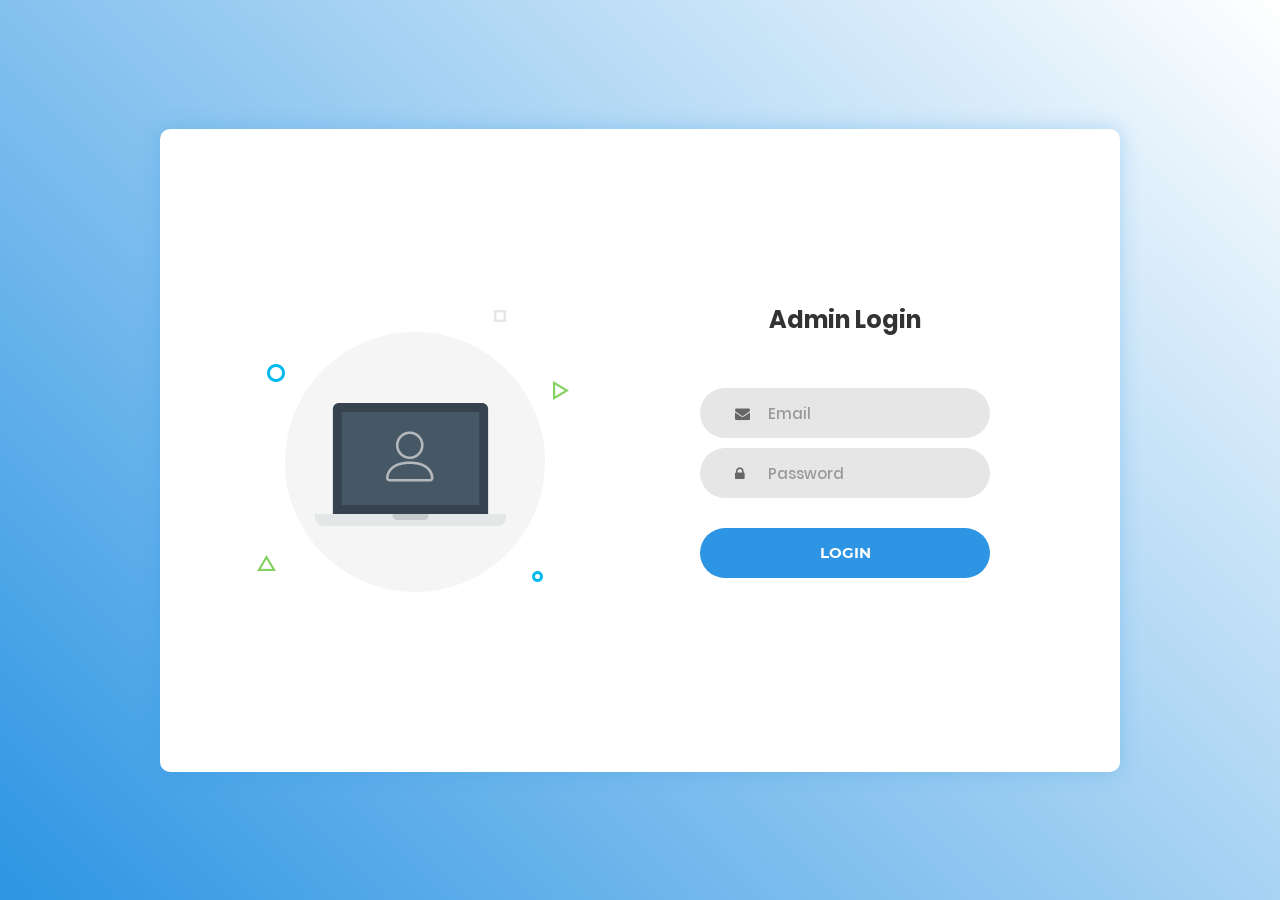
<file: login/index.html>
<!DOCTYPE html>
<html lang="en">
<head>
	<title>Login V1</title>
	<meta charset="UTF-8">
	<meta name="viewport" content="width=device-width, initial-scale=1">
<!--===============================================================================================-->	
	<link rel="icon" type="image/png" href="images/icons/favicon.ico"/>
<!--===============================================================================================-->
	<link rel="stylesheet" type="text/css" href="vendor/bootstrap/css/bootstrap.min.css">
<!--===============================================================================================-->
	<link rel="stylesheet" type="text/css" href="fonts/font-awesome-4.7.0/css/font-awesome.min.css">
<!--===============================================================================================-->
	<link rel="stylesheet" type="text/css" href="vendor/animate/animate.css">
<!--===============================================================================================-->	
	<link rel="stylesheet" type="text/css" href="vendor/css-hamburgers/hamburgers.min.css">
<!--===============================================================================================-->
	<link rel="stylesheet" type="text/css" href="vendor/select2/select2.min.css">
<!--===============================================================================================-->
	<link rel="stylesheet" type="text/css" href="css/util.css">
	<link rel="stylesheet" type="text/css" href="css/main.css">
<!--===============================================================================================-->
</head>
<body>
	
	<div class="limiter">
		<div class="container-login100">
			<div class="wrap-login100">
				<div class="login100-pic js-tilt" data-tilt>
					<img src="images/img-01.png" alt="IMG">
				</div>

				<form class="login100-form validate-form">
					<span class="login100-form-title">
						Admin Login
					</span>

					<div class="wrap-input100 validate-input" data-validate = "Valid email is required: ex@abc.xyz">
						<input class="input100" type="text" name="email" placeholder="Email">
						<span class="focus-input100"></span>
						<span class="symbol-input100">
							<i class="fa fa-envelope" aria-hidden="true"></i>
						</span>
					</div>

					<div class="wrap-input100 validate-input" data-validate = "Password is required">
						<input class="input100" type="password" name="pass" placeholder="Password">
						<span class="focus-input100"></span>
						<span class="symbol-input100">
							<i class="fa fa-lock" aria-hidden="true"></i>
						</span>
					</div>
					
					<div class="container-login100-form-btn">
						<button class="login100-form-btn">
							Login
						</button>
					</div>

				</form>
			</div>
		</div>
	</div>
	
	

	
<!--===============================================================================================-->	
	<script src="vendor/jquery/jquery-3.2.1.min.js"></script>
<!--===============================================================================================-->
	<script src="vendor/bootstrap/js/popper.js"></script>
	<script src="vendor/bootstrap/js/bootstrap.min.js"></script>
<!--===============================================================================================-->
	<script src="vendor/select2/select2.min.js"></script>
<!--===============================================================================================-->
	<script src="vendor/tilt/tilt.jquery.min.js"></script>
	<script >
		$('.js-tilt').tilt({
			scale: 1.1
		})
	</script>
<!--===============================================================================================-->
	<script src="js/main.js"></script>

</body>
</html>
</file>
<file: login/css/util.css>
/*[ FONT SIZE ]
///////////////////////////////////////////////////////////
*/
.fs-1 {font-size: 1px;}
.fs-2 {font-size: 2px;}
.fs-3 {font-size: 3px;}
.fs-4 {font-size: 4px;}
.fs-5 {font-size: 5px;}
.fs-6 {font-size: 6px;}
.fs-7 {font-size: 7px;}
.fs-8 {font-size: 8px;}
.fs-9 {font-size: 9px;}
.fs-10 {font-size: 10px;}
.fs-11 {font-size: 11px;}
.fs-12 {font-size: 12px;}
.fs-13 {font-size: 13px;}
.fs-14 {font-size: 14px;}
.fs-15 {font-size: 15px;}
.fs-16 {font-size: 16px;}
.fs-17 {font-size: 17px;}
.fs-18 {font-size: 18px;}
.fs-19 {font-size: 19px;}
.fs-20 {font-size: 20px;}
.fs-21 {font-size: 21px;}
.fs-22 {font-size: 22px;}
.fs-23 {font-size: 23px;}
.fs-24 {font-size: 24px;}
.fs-25 {font-size: 25px;}
.fs-26 {font-size: 26px;}
.fs-27 {font-size: 27px;}
.fs-28 {font-size: 28px;}
.fs-29 {font-size: 29px;}
.fs-30 {font-size: 30px;}
.fs-31 {font-size: 31px;}
.fs-32 {font-size: 32px;}
.fs-33 {font-size: 33px;}
.fs-34 {font-size: 34px;}
.fs-35 {font-size: 35px;}
.fs-36 {font-size: 36px;}
.fs-37 {font-size: 37px;}
.fs-38 {font-size: 38px;}
.fs-39 {font-size: 39px;}
.fs-40 {font-size: 40px;}
.fs-41 {font-size: 41px;}
.fs-42 {font-size: 42px;}
.fs-43 {font-size: 43px;}
.fs-44 {font-size: 44px;}
.fs-45 {font-size: 45px;}
.fs-46 {font-size: 46px;}
.fs-47 {font-size: 47px;}
.fs-48 {font-size: 48px;}
.fs-49 {font-size: 49px;}
.fs-50 {font-size: 50px;}
.fs-51 {font-size: 51px;}
.fs-52 {font-size: 52px;}
.fs-53 {font-size: 53px;}
.fs-54 {font-size: 54px;}
.fs-55 {font-size: 55px;}
.fs-56 {font-size: 56px;}
.fs-57 {font-size: 57px;}
.fs-58 {font-size: 58px;}
.fs-59 {font-size: 59px;}
.fs-60 {font-size: 60px;}
.fs-61 {font-size: 61px;}
.fs-62 {font-size: 62px;}
.fs-63 {font-size: 63px;}
.fs-64 {font-size: 64px;}
.fs-65 {font-size: 65px;}
.fs-66 {font-size: 66px;}
.fs-67 {font-size: 67px;}
.fs-68 {font-size: 68px;}
.fs-69 {font-size: 69px;}
.fs-70 {font-size: 70px;}
.fs-71 {font-size: 71px;}
.fs-72 {font-size: 72px;}
.fs-73 {font-size: 73px;}
.fs-74 {font-size: 74px;}
.fs-75 {font-size: 75px;}
.fs-76 {font-size: 76px;}
.fs-77 {font-size: 77px;}
.fs-78 {font-size: 78px;}
.fs-79 {font-size: 79px;}
.fs-80 {font-size: 80px;}
.fs-81 {font-size: 81px;}
.fs-82 {font-size: 82px;}
.fs-83 {font-size: 83px;}
.fs-84 {font-size: 84px;}
.fs-85 {font-size: 85px;}
.fs-86 {font-size: 86px;}
.fs-87 {font-size: 87px;}
.fs-88 {font-size: 88px;}
.fs-89 {font-size: 89px;}
.fs-90 {font-size: 90px;}
.fs-91 {font-size: 91px;}
.fs-92 {font-size: 92px;}
.fs-93 {font-size: 93px;}
.fs-94 {font-size: 94px;}
.fs-95 {font-size: 95px;}
.fs-96 {font-size: 96px;}
.fs-97 {font-size: 97px;}
.fs-98 {font-size: 98px;}
.fs-99 {font-size: 99px;}
.fs-100 {font-size: 100px;}
.fs-101 {font-size: 101px;}
.fs-102 {font-size: 102px;}
.fs-103 {font-size: 103px;}
.fs-104 {font-size: 104px;}
.fs-105 {font-size: 105px;}
.fs-106 {font-size: 106px;}
.fs-107 {font-size: 107px;}
.fs-108 {font-size: 108px;}
.fs-109 {font-size: 109px;}
.fs-110 {font-size: 110px;}
.fs-111 {font-size: 111px;}
.fs-112 {font-size: 112px;}
.fs-113 {font-size: 113px;}
.fs-114 {font-size: 114px;}
.fs-115 {font-size: 115px;}
.fs-116 {font-size: 116px;}
.fs-117 {font-size: 117px;}
.fs-118 {font-size: 118px;}
.fs-119 {font-size: 119px;}
.fs-120 {font-size: 120px;}
.fs-121 {font-size: 121px;}
.fs-122 {font-size: 122px;}
.fs-123 {font-size: 123px;}
.fs-124 {font-size: 124px;}
.fs-125 {font-size: 125px;}
.fs-126 {font-size: 126px;}
.fs-127 {font-size: 127px;}
.fs-128 {font-size: 128px;}
.fs-129 {font-size: 129px;}
.fs-130 {font-size: 130px;}
.fs-131 {font-size: 131px;}
.fs-132 {font-size: 132px;}
.fs-133 {font-size: 133px;}
.fs-134 {font-size: 134px;}
.fs-135 {font-size: 135px;}
.fs-136 {font-size: 136px;}
.fs-137 {font-size: 137px;}
.fs-138 {font-size: 138px;}
.fs-139 {font-size: 139px;}
.fs-140 {font-size: 140px;}
.fs-141 {font-size: 141px;}
.fs-142 {font-size: 142px;}
.fs-143 {font-size: 143px;}
.fs-144 {font-size: 144px;}
.fs-145 {font-size: 145px;}
.fs-146 {font-size: 146px;}
.fs-147 {font-size: 147px;}
.fs-148 {font-size: 148px;}
.fs-149 {font-size: 149px;}
.fs-150 {font-size: 150px;}
.fs-151 {font-size: 151px;}
.fs-152 {font-size: 152px;}
.fs-153 {font-size: 153px;}
.fs-154 {font-size: 154px;}
.fs-155 {font-size: 155px;}
.fs-156 {font-size: 156px;}
.fs-157 {font-size: 157px;}
.fs-158 {font-size: 158px;}
.fs-159 {font-size: 159px;}
.fs-160 {font-size: 160px;}
.fs-161 {font-size: 161px;}
.fs-162 {font-size: 162px;}
.fs-163 {font-size: 163px;}
.fs-164 {font-size: 164px;}
.fs-165 {font-size: 165px;}
.fs-166 {font-size: 166px;}
.fs-167 {font-size: 167px;}
.fs-168 {font-size: 168px;}
.fs-169 {font-size: 169px;}
.fs-170 {font-size: 170px;}
.fs-171 {font-size: 171px;}
.fs-172 {font-size: 172px;}
.fs-173 {font-size: 173px;}
.fs-174 {font-size: 174px;}
.fs-175 {font-size: 175px;}
.fs-176 {font-size: 176px;}
.fs-177 {font-size: 177px;}
.fs-178 {font-size: 178px;}
.fs-179 {font-size: 179px;}
.fs-180 {font-size: 180px;}
.fs-181 {font-size: 181px;}
.fs-182 {font-size: 182px;}
.fs-183 {font-size: 183px;}
.fs-184 {font-size: 184px;}
.fs-185 {font-size: 185px;}
.fs-186 {font-size: 186px;}
.fs-187 {font-size: 187px;}
.fs-188 {font-size: 188px;}
.fs-189 {font-size: 189px;}
.fs-190 {font-size: 190px;}
.fs-191 {font-size: 191px;}
.fs-192 {font-size: 192px;}
.fs-193 {font-size: 193px;}
.fs-194 {font-size: 194px;}
.fs-195 {font-size: 195px;}
.fs-196 {font-size: 196px;}
.fs-197 {font-size: 197px;}
.fs-198 {font-size: 198px;}
.fs-199 {font-size: 199px;}
.fs-200 {font-size: 200px;}

/*[ PADDING ]
///////////////////////////////////////////////////////////
*/
.p-t-0 {padding-top: 0px;}
.p-t-1 {padding-top: 1px;}
.p-t-2 {padding-top: 2px;}
.p-t-3 {padding-top: 3px;}
.p-t-4 {padding-top: 4px;}
.p-t-5 {padding-top: 5px;}
.p-t-6 {padding-top: 6px;}
.p-t-7 {padding-top: 7px;}
.p-t-8 {padding-top: 8px;}
.p-t-9 {padding-top: 9px;}
.p-t-10 {padding-top: 10px;}
.p-t-11 {padding-top: 11px;}
.p-t-12 {padding-top: 12px;}
.p-t-13 {padding-top: 13px;}
.p-t-14 {padding-top: 14px;}
.p-t-15 {padding-top: 15px;}
.p-t-16 {padding-top: 16px;}
.p-t-17 {padding-top: 17px;}
.p-t-18 {padding-top: 18px;}
.p-t-19 {padding-top: 19px;}
.p-t-20 {padding-top: 20px;}
.p-t-21 {padding-top: 21px;}
.p-t-22 {padding-top: 22px;}
.p-t-23 {padding-top: 23px;}
.p-t-24 {padding-top: 24px;}
.p-t-25 {padding-top: 25px;}
.p-t-26 {padding-top: 26px;}
.p-t-27 {padding-top: 27px;}
.p-t-28 {padding-top: 28px;}
.p-t-29 {padding-top: 29px;}
.p-t-30 {padding-top: 30px;}
.p-t-31 {padding-top: 31px;}
.p-t-32 {padding-top: 32px;}
.p-t-33 {padding-top: 33px;}
.p-t-34 {padding-top: 34px;}
.p-t-35 {padding-top: 35px;}
.p-t-36 {padding-top: 36px;}
.p-t-37 {padding-top: 37px;}
.p-t-38 {padding-top: 38px;}
.p-t-39 {padding-top: 39px;}
.p-t-40 {padding-top: 40px;}
.p-t-41 {padding-top: 41px;}
.p-t-42 {padding-top: 42px;}
.p-t-43 {padding-top: 43px;}
.p-t-44 {padding-top: 44px;}
.p-t-45 {padding-top: 45px;}
.p-t-46 {padding-top: 46px;}
.p-t-47 {padding-top: 47px;}
.p-t-48 {padding-top: 48px;}
.p-t-49 {padding-top: 49px;}
.p-t-50 {padding-top: 50px;}
.p-t-51 {padding-top: 51px;}
.p-t-52 {padding-top: 52px;}
.p-t-53 {padding-top: 53px;}
.p-t-54 {padding-top: 54px;}
.p-t-55 {padding-top: 55px;}
.p-t-56 {padding-top: 56px;}
.p-t-57 {padding-top: 57px;}
.p-t-58 {padding-top: 58px;}
.p-t-59 {padding-top: 59px;}
.p-t-60 {padding-top: 60px;}
.p-t-61 {padding-top: 61px;}
.p-t-62 {padding-top: 62px;}
.p-t-63 {padding-top: 63px;}
.p-t-64 {padding-top: 64px;}
.p-t-65 {padding-top: 65px;}
.p-t-66 {padding-top: 66px;}
.p-t-67 {padding-top: 67px;}
.p-t-68 {padding-top: 68px;}
.p-t-69 {padding-top: 69px;}
.p-t-70 {padding-top: 70px;}
.p-t-71 {padding-top: 71px;}
.p-t-72 {padding-top: 72px;}
.p-t-73 {padding-top: 73px;}
.p-t-74 {padding-top: 74px;}
.p-t-75 {padding-top: 75px;}
.p-t-76 {padding-top: 76px;}
.p-t-77 {padding-top: 77px;}
.p-t-78 {padding-top: 78px;}
.p-t-79 {padding-top: 79px;}
.p-t-80 {padding-top: 80px;}
.p-t-81 {padding-top: 81px;}
.p-t-82 {padding-top: 82px;}
.p-t-83 {padding-top: 83px;}
.p-t-84 {padding-top: 84px;}
.p-t-85 {padding-top: 85px;}
.p-t-86 {padding-top: 86px;}
.p-t-87 {padding-top: 87px;}
.p-t-88 {padding-top: 88px;}
.p-t-89 {padding-top: 89px;}
.p-t-90 {padding-top: 90px;}
.p-t-91 {padding-top: 91px;}
.p-t-92 {padding-top: 92px;}
.p-t-93 {padding-top: 93px;}
.p-t-94 {padding-top: 94px;}
.p-t-95 {padding-top: 95px;}
.p-t-96 {padding-top: 96px;}
.p-t-97 {padding-top: 97px;}
.p-t-98 {padding-top: 98px;}
.p-t-99 {padding-top: 99px;}
.p-t-100 {padding-top: 100px;}
.p-t-101 {padding-top: 101px;}
.p-t-102 {padding-top: 102px;}
.p-t-103 {padding-top: 103px;}
.p-t-104 {padding-top: 104px;}
.p-t-105 {padding-top: 105px;}
.p-t-106 {padding-top: 106px;}
.p-t-107 {padding-top: 107px;}
.p-t-108 {padding-top: 108px;}
.p-t-109 {padding-top: 109px;}
.p-t-110 {padding-top: 110px;}
.p-t-111 {padding-top: 111px;}
.p-t-112 {padding-top: 112px;}
.p-t-113 {padding-top: 113px;}
.p-t-114 {padding-top: 114px;}
.p-t-115 {padding-top: 115px;}
.p-t-116 {padding-top: 116px;}
.p-t-117 {padding-top: 117px;}
.p-t-118 {padding-top: 118px;}
.p-t-119 {padding-top: 119px;}
.p-t-120 {padding-top: 120px;}
.p-t-121 {padding-top: 121px;}
.p-t-122 {padding-top: 122px;}
.p-t-123 {padding-top: 123px;}
.p-t-124 {padding-top: 124px;}
.p-t-125 {padding-top: 125px;}
.p-t-126 {padding-top: 126px;}
.p-t-127 {padding-top: 127px;}
.p-t-128 {padding-top: 128px;}
.p-t-129 {padding-top: 129px;}
.p-t-130 {padding-top: 130px;}
.p-t-131 {padding-top: 131px;}
.p-t-132 {padding-top: 132px;}
.p-t-133 {padding-top: 133px;}
.p-t-134 {padding-top: 134px;}
.p-t-135 {padding-top: 135px;}
.p-t-136 {padding-top: 136px;}
.p-t-137 {padding-top: 137px;}
.p-t-138 {padding-top: 138px;}
.p-t-139 {padding-top: 139px;}
.p-t-140 {padding-top: 140px;}
.p-t-141 {padding-top: 141px;}
.p-t-142 {padding-top: 142px;}
.p-t-143 {padding-top: 143px;}
.p-t-144 {padding-top: 144px;}
.p-t-145 {padding-top: 145px;}
.p-t-146 {padding-top: 146px;}
.p-t-147 {padding-top: 147px;}
.p-t-148 {padding-top: 148px;}
.p-t-149 {padding-top: 149px;}
.p-t-150 {padding-top: 150px;}
.p-t-151 {padding-top: 151px;}
.p-t-152 {padding-top: 152px;}
.p-t-153 {padding-top: 153px;}
.p-t-154 {padding-top: 154px;}
.p-t-155 {padding-top: 155px;}
.p-t-156 {padding-top: 156px;}
.p-t-157 {padding-top: 157px;}
.p-t-158 {padding-top: 158px;}
.p-t-159 {padding-top: 159px;}
.p-t-160 {padding-top: 160px;}
.p-t-161 {padding-top: 161px;}
.p-t-162 {padding-top: 162px;}
.p-t-163 {padding-top: 163px;}
.p-t-164 {padding-top: 164px;}
.p-t-165 {padding-top: 165px;}
.p-t-166 {padding-top: 166px;}
.p-t-167 {padding-top: 167px;}
.p-t-168 {padding-top: 168px;}
.p-t-169 {padding-top: 169px;}
.p-t-170 {padding-top: 170px;}
.p-t-171 {padding-top: 171px;}
.p-t-172 {padding-top: 172px;}
.p-t-173 {padding-top: 173px;}
.p-t-174 {padding-top: 174px;}
.p-t-175 {padding-top: 175px;}
.p-t-176 {padding-top: 176px;}
.p-t-177 {padding-top: 177px;}
.p-t-178 {padding-top: 178px;}
.p-t-179 {padding-top: 179px;}
.p-t-180 {padding-top: 180px;}
.p-t-181 {padding-top: 181px;}
.p-t-182 {padding-top: 182px;}
.p-t-183 {padding-top: 183px;}
.p-t-184 {padding-top: 184px;}
.p-t-185 {padding-top: 185px;}
.p-t-186 {padding-top: 186px;}
.p-t-187 {padding-top: 187px;}
.p-t-188 {padding-top: 188px;}
.p-t-189 {padding-top: 189px;}
.p-t-190 {padding-top: 190px;}
.p-t-191 {padding-top: 191px;}
.p-t-192 {padding-top: 192px;}
.p-t-193 {padding-top: 193px;}
.p-t-194 {padding-top: 194px;}
.p-t-195 {padding-top: 195px;}
.p-t-196 {padding-top: 196px;}
.p-t-197 {padding-top: 197px;}
.p-t-198 {padding-top: 198px;}
.p-t-199 {padding-top: 199px;}
.p-t-200 {padding-top: 200px;}
.p-t-201 {padding-top: 201px;}
.p-t-202 {padding-top: 202px;}
.p-t-203 {padding-top: 203px;}
.p-t-204 {padding-top: 204px;}
.p-t-205 {padding-top: 205px;}
.p-t-206 {padding-top: 206px;}
.p-t-207 {padding-top: 207px;}
.p-t-208 {padding-top: 208px;}
.p-t-209 {padding-top: 209px;}
.p-t-210 {padding-top: 210px;}
.p-t-211 {padding-top: 211px;}
.p-t-212 {padding-top: 212px;}
.p-t-213 {padding-top: 213px;}
.p-t-214 {padding-top: 214px;}
.p-t-215 {padding-top: 215px;}
.p-t-216 {padding-top: 216px;}
.p-t-217 {padding-top: 217px;}
.p-t-218 {padding-top: 218px;}
.p-t-219 {padding-top: 219px;}
.p-t-220 {padding-top: 220px;}
.p-t-221 {padding-top: 221px;}
.p-t-222 {padding-top: 222px;}
.p-t-223 {padding-top: 223px;}
.p-t-224 {padding-top: 224px;}
.p-t-225 {padding-top: 225px;}
.p-t-226 {padding-top: 226px;}
.p-t-227 {padding-top: 227px;}
.p-t-228 {padding-top: 228px;}
.p-t-229 {padding-top: 229px;}
.p-t-230 {padding-top: 230px;}
.p-t-231 {padding-top: 231px;}
.p-t-232 {padding-top: 232px;}
.p-t-233 {padding-top: 233px;}
.p-t-234 {padding-top: 234px;}
.p-t-235 {padding-top: 235px;}
.p-t-236 {padding-top: 236px;}
.p-t-237 {padding-top: 237px;}
.p-t-238 {padding-top: 238px;}
.p-t-239 {padding-top: 239px;}
.p-t-240 {padding-top: 240px;}
.p-t-241 {padding-top: 241px;}
.p-t-242 {padding-top: 242px;}
.p-t-243 {padding-top: 243px;}
.p-t-244 {padding-top: 244px;}
.p-t-245 {padding-top: 245px;}
.p-t-246 {padding-top: 246px;}
.p-t-247 {padding-top: 247px;}
.p-t-248 {padding-top: 248px;}
.p-t-249 {padding-top: 249px;}
.p-t-250 {padding-top: 250px;}
.p-b-0 {padding-bottom: 0px;}
.p-b-1 {padding-bottom: 1px;}
.p-b-2 {padding-bottom: 2px;}
.p-b-3 {padding-bottom: 3px;}
.p-b-4 {padding-bottom: 4px;}
.p-b-5 {padding-bottom: 5px;}
.p-b-6 {padding-bottom: 6px;}
.p-b-7 {padding-bottom: 7px;}
.p-b-8 {padding-bottom: 8px;}
.p-b-9 {padding-bottom: 9px;}
.p-b-10 {padding-bottom: 10px;}
.p-b-11 {padding-bottom: 11px;}
.p-b-12 {padding-bottom: 12px;}
.p-b-13 {padding-bottom: 13px;}
.p-b-14 {padding-bottom: 14px;}
.p-b-15 {padding-bottom: 15px;}
.p-b-16 {padding-bottom: 16px;}
.p-b-17 {padding-bottom: 17px;}
.p-b-18 {padding-bottom: 18px;}
.p-b-19 {padding-bottom: 19px;}
.p-b-20 {padding-bottom: 20px;}
.p-b-21 {padding-bottom: 21px;}
.p-b-22 {padding-bottom: 22px;}
.p-b-23 {padding-bottom: 23px;}
.p-b-24 {padding-bottom: 24px;}
.p-b-25 {padding-bottom: 25px;}
.p-b-26 {padding-bottom: 26px;}
.p-b-27 {padding-bottom: 27px;}
.p-b-28 {padding-bottom: 28px;}
.p-b-29 {padding-bottom: 29px;}
.p-b-30 {padding-bottom: 30px;}
.p-b-31 {padding-bottom: 31px;}
.p-b-32 {padding-bottom: 32px;}
.p-b-33 {padding-bottom: 33px;}
.p-b-34 {padding-bottom: 34px;}
.p-b-35 {padding-bottom: 35px;}
.p-b-36 {padding-bottom: 36px;}
.p-b-37 {padding-bottom: 37px;}
.p-b-38 {padding-bottom: 38px;}
.p-b-39 {padding-bottom: 39px;}
.p-b-40 {padding-bottom: 40px;}
.p-b-41 {padding-bottom: 41px;}
.p-b-42 {padding-bottom: 42px;}
.p-b-43 {padding-bottom: 43px;}
.p-b-44 {padding-bottom: 44px;}
.p-b-45 {padding-bottom: 45px;}
.p-b-46 {padding-bottom: 46px;}
.p-b-47 {padding-bottom: 47px;}
.p-b-48 {padding-bottom: 48px;}
.p-b-49 {padding-bottom: 49px;}
.p-b-50 {padding-bottom: 50px;}
.p-b-51 {padding-bottom: 51px;}
.p-b-52 {padding-bottom: 52px;}
.p-b-53 {padding-bottom: 53px;}
.p-b-54 {padding-bottom: 54px;}
.p-b-55 {padding-bottom: 55px;}
.p-b-56 {padding-bottom: 56px;}
.p-b-57 {padding-bottom: 57px;}
.p-b-58 {padding-bottom: 58px;}
.p-b-59 {padding-bottom: 59px;}
.p-b-60 {padding-bottom: 60px;}
.p-b-61 {padding-bottom: 61px;}
.p-b-62 {padding-bottom: 62px;}
.p-b-63 {padding-bottom: 63px;}
.p-b-64 {padding-bottom: 64px;}
.p-b-65 {padding-bottom: 65px;}
.p-b-66 {padding-bottom: 66px;}
.p-b-67 {padding-bottom: 67px;}
.p-b-68 {padding-bottom: 68px;}
.p-b-69 {padding-bottom: 69px;}
.p-b-70 {padding-bottom: 70px;}
.p-b-71 {padding-bottom: 71px;}
.p-b-72 {padding-bottom: 72px;}
.p-b-73 {padding-bottom: 73px;}
.p-b-74 {padding-bottom: 74px;}
.p-b-75 {padding-bottom: 75px;}
.p-b-76 {padding-bottom: 76px;}
.p-b-77 {padding-bottom: 77px;}
.p-b-78 {padding-bottom: 78px;}
.p-b-79 {padding-bottom: 79px;}
.p-b-80 {padding-bottom: 80px;}
.p-b-81 {padding-bottom: 81px;}
.p-b-82 {padding-bottom: 82px;}
.p-b-83 {padding-bottom: 83px;}
.p-b-84 {padding-bottom: 84px;}
.p-b-85 {padding-bottom: 85px;}
.p-b-86 {padding-bottom: 86px;}
.p-b-87 {padding-bottom: 87px;}
.p-b-88 {padding-bottom: 88px;}
.p-b-89 {padding-bottom: 89px;}
.p-b-90 {padding-bottom: 90px;}
.p-b-91 {padding-bottom: 91px;}
.p-b-92 {padding-bottom: 92px;}
.p-b-93 {padding-bottom: 93px;}
.p-b-94 {padding-bottom: 94px;}
.p-b-95 {padding-bottom: 95px;}
.p-b-96 {padding-bottom: 96px;}
.p-b-97 {padding-bottom: 97px;}
.p-b-98 {padding-bottom: 98px;}
.p-b-99 {padding-bottom: 99px;}
.p-b-100 {padding-bottom: 100px;}
.p-b-101 {padding-bottom: 101px;}
.p-b-102 {padding-bottom: 102px;}
.p-b-103 {padding-bottom: 103px;}
.p-b-104 {padding-bottom: 104px;}
.p-b-105 {padding-bottom: 105px;}
.p-b-106 {padding-bottom: 106px;}
.p-b-107 {padding-bottom: 107px;}
.p-b-108 {padding-bottom: 108px;}
.p-b-109 {padding-bottom: 109px;}
.p-b-110 {padding-bottom: 110px;}
.p-b-111 {padding-bottom: 111px;}
.p-b-112 {padding-bottom: 112px;}
.p-b-113 {padding-bottom: 113px;}
.p-b-114 {padding-bottom: 114px;}
.p-b-115 {padding-bottom: 115px;}
.p-b-116 {padding-bottom: 116px;}
.p-b-117 {padding-bottom: 117px;}
.p-b-118 {padding-bottom: 118px;}
.p-b-119 {padding-bottom: 119px;}
.p-b-120 {padding-bottom: 120px;}
.p-b-121 {padding-bottom: 121px;}
.p-b-122 {padding-bottom: 122px;}
.p-b-123 {padding-bottom: 123px;}
.p-b-124 {padding-bottom: 124px;}
.p-b-125 {padding-bottom: 125px;}
.p-b-126 {padding-bottom: 126px;}
.p-b-127 {padding-bottom: 127px;}
.p-b-128 {padding-bottom: 128px;}
.p-b-129 {padding-bottom: 129px;}
.p-b-130 {padding-bottom: 130px;}
.p-b-131 {padding-bottom: 131px;}
.p-b-132 {padding-bottom: 132px;}
.p-b-133 {padding-bottom: 133px;}
.p-b-134 {padding-bottom: 134px;}
.p-b-135 {padding-bottom: 135px;}
.p-b-136 {padding-bottom: 136px;}
.p-b-137 {padding-bottom: 137px;}
.p-b-138 {padding-bottom: 138px;}
.p-b-139 {padding-bottom: 139px;}
.p-b-140 {padding-bottom: 140px;}
.p-b-141 {padding-bottom: 141px;}
.p-b-142 {padding-bottom: 142px;}
.p-b-143 {padding-bottom: 143px;}
.p-b-144 {padding-bottom: 144px;}
.p-b-145 {padding-bottom: 145px;}
.p-b-146 {padding-bottom: 146px;}
.p-b-147 {padding-bottom: 147px;}
.p-b-148 {padding-bottom: 148px;}
.p-b-149 {padding-bottom: 149px;}
.p-b-150 {padding-bottom: 150px;}
.p-b-151 {padding-bottom: 151px;}
.p-b-152 {padding-bottom: 152px;}
.p-b-153 {padding-bottom: 153px;}
.p-b-154 {padding-bottom: 154px;}
.p-b-155 {padding-bottom: 155px;}
.p-b-156 {padding-bottom: 156px;}
.p-b-157 {padding-bottom: 157px;}
.p-b-158 {padding-bottom: 158px;}
.p-b-159 {padding-bottom: 159px;}
.p-b-160 {padding-bottom: 160px;}
.p-b-161 {padding-bottom: 161px;}
.p-b-162 {padding-bottom: 162px;}
.p-b-163 {padding-bottom: 163px;}
.p-b-164 {padding-bottom: 164px;}
.p-b-165 {padding-bottom: 165px;}
.p-b-166 {padding-bottom: 166px;}
.p-b-167 {padding-bottom: 167px;}
.p-b-168 {padding-bottom: 168px;}
.p-b-169 {padding-bottom: 169px;}
.p-b-170 {padding-bottom: 170px;}
.p-b-171 {padding-bottom: 171px;}
.p-b-172 {padding-bottom: 172px;}
.p-b-173 {padding-bottom: 173px;}
.p-b-174 {padding-bottom: 174px;}
.p-b-175 {padding-bottom: 175px;}
.p-b-176 {padding-bottom: 176px;}
.p-b-177 {padding-bottom: 177px;}
.p-b-178 {padding-bottom: 178px;}
.p-b-179 {padding-bottom: 179px;}
.p-b-180 {padding-bottom: 180px;}
.p-b-181 {padding-bottom: 181px;}
.p-b-182 {padding-bottom: 182px;}
.p-b-183 {padding-bottom: 183px;}
.p-b-184 {padding-bottom: 184px;}
.p-b-185 {padding-bottom: 185px;}
.p-b-186 {padding-bottom: 186px;}
.p-b-187 {padding-bottom: 187px;}
.p-b-188 {padding-bottom: 188px;}
.p-b-189 {padding-bottom: 189px;}
.p-b-190 {padding-bottom: 190px;}
.p-b-191 {padding-bottom: 191px;}
.p-b-192 {padding-bottom: 192px;}
.p-b-193 {padding-bottom: 193px;}
.p-b-194 {padding-bottom: 194px;}
.p-b-195 {padding-bottom: 195px;}
.p-b-196 {padding-bottom: 196px;}
.p-b-197 {padding-bottom: 197px;}
.p-b-198 {padding-bottom: 198px;}
.p-b-199 {padding-bottom: 199px;}
.p-b-200 {padding-bottom: 200px;}
.p-b-201 {padding-bottom: 201px;}
.p-b-202 {padding-bottom: 202px;}
.p-b-203 {padding-bottom: 203px;}
.p-b-204 {padding-bottom: 204px;}
.p-b-205 {padding-bottom: 205px;}
.p-b-206 {padding-bottom: 206px;}
.p-b-207 {padding-bottom: 207px;}
.p-b-208 {padding-bottom: 208px;}
.p-b-209 {padding-bottom: 209px;}
.p-b-210 {padding-bottom: 210px;}
.p-b-211 {padding-bottom: 211px;}
.p-b-212 {padding-bottom: 212px;}
.p-b-213 {padding-bottom: 213px;}
.p-b-214 {padding-bottom: 214px;}
.p-b-215 {padding-bottom: 215px;}
.p-b-216 {padding-bottom: 216px;}
.p-b-217 {padding-bottom: 217px;}
.p-b-218 {padding-bottom: 218px;}
.p-b-219 {padding-bottom: 219px;}
.p-b-220 {padding-bottom: 220px;}
.p-b-221 {padding-bottom: 221px;}
.p-b-222 {padding-bottom: 222px;}
.p-b-223 {padding-bottom: 223px;}
.p-b-224 {padding-bottom: 224px;}
.p-b-225 {padding-bottom: 225px;}
.p-b-226 {padding-bottom: 226px;}
.p-b-227 {padding-bottom: 227px;}
.p-b-228 {padding-bottom: 228px;}
.p-b-229 {padding-bottom: 229px;}
.p-b-230 {padding-bottom: 230px;}
.p-b-231 {padding-bottom: 231px;}
.p-b-232 {padding-bottom: 232px;}
.p-b-233 {padding-bottom: 233px;}
.p-b-234 {padding-bottom: 234px;}
.p-b-235 {padding-bottom: 235px;}
.p-b-236 {padding-bottom: 236px;}
.p-b-237 {padding-bottom: 237px;}
.p-b-238 {padding-bottom: 238px;}
.p-b-239 {padding-bottom: 239px;}
.p-b-240 {padding-bottom: 240px;}
.p-b-241 {padding-bottom: 241px;}
.p-b-242 {padding-bottom: 242px;}
.p-b-243 {padding-bottom: 243px;}
.p-b-244 {padding-bottom: 244px;}
.p-b-245 {padding-bottom: 245px;}
.p-b-246 {padding-bottom: 246px;}
.p-b-247 {padding-bottom: 247px;}
.p-b-248 {padding-bottom: 248px;}
.p-b-249 {padding-bottom: 249px;}
.p-b-250 {padding-bottom: 250px;}
.p-l-0 {padding-left: 0px;}
.p-l-1 {padding-left: 1px;}
.p-l-2 {padding-left: 2px;}
.p-l-3 {padding-left: 3px;}
.p-l-4 {padding-left: 4px;}
.p-l-5 {padding-left: 5px;}
.p-l-6 {padding-left: 6px;}
.p-l-7 {padding-left: 7px;}
.p-l-8 {padding-left: 8px;}
.p-l-9 {padding-left: 9px;}
.p-l-10 {padding-left: 10px;}
.p-l-11 {padding-left: 11px;}
.p-l-12 {padding-left: 12px;}
.p-l-13 {padding-left: 13px;}
.p-l-14 {padding-left: 14px;}
.p-l-15 {padding-left: 15px;}
.p-l-16 {padding-left: 16px;}
.p-l-17 {padding-left: 17px;}
.p-l-18 {padding-left: 18px;}
.p-l-19 {padding-left: 19px;}
.p-l-20 {padding-left: 20px;}
.p-l-21 {padding-left: 21px;}
.p-l-22 {padding-left: 22px;}
.p-l-23 {padding-left: 23px;}
.p-l-24 {padding-left: 24px;}
.p-l-25 {padding-left: 25px;}
.p-l-26 {padding-left: 26px;}
.p-l-27 {padding-left: 27px;}
.p-l-28 {padding-left: 28px;}
.p-l-29 {padding-left: 29px;}
.p-l-30 {padding-left: 30px;}
.p-l-31 {padding-left: 31px;}
.p-l-32 {padding-left: 32px;}
.p-l-33 {padding-left: 33px;}
.p-l-34 {padding-left: 34px;}
.p-l-35 {padding-left: 35px;}
.p-l-36 {padding-left: 36px;}
.p-l-37 {padding-left: 37px;}
.p-l-38 {padding-left: 38px;}
.p-l-39 {padding-left: 39px;}
.p-l-40 {padding-left: 40px;}
.p-l-41 {padding-left: 41px;}
.p-l-42 {padding-left: 42px;}
.p-l-43 {padding-left: 43px;}
.p-l-44 {padding-left: 44px;}
.p-l-45 {padding-left: 45px;}
.p-l-46 {padding-left: 46px;}
.p-l-47 {padding-left: 47px;}
.p-l-48 {padding-left: 48px;}
.p-l-49 {padding-left: 49px;}
.p-l-50 {padding-left: 50px;}
.p-l-51 {padding-left: 51px;}
.p-l-52 {padding-left: 52px;}
.p-l-53 {padding-left: 53px;}
.p-l-54 {padding-left: 54px;}
.p-l-55 {padding-left: 55px;}
.p-l-56 {padding-left: 56px;}
.p-l-57 {padding-left: 57px;}
.p-l-58 {padding-left: 58px;}
.p-l-59 {padding-left: 59px;}
.p-l-60 {padding-left: 60px;}
.p-l-61 {padding-left: 61px;}
.p-l-62 {padding-left: 62px;}
.p-l-63 {padding-left: 63px;}
.p-l-64 {padding-left: 64px;}
.p-l-65 {padding-left: 65px;}
.p-l-66 {padding-left: 66px;}
.p-l-67 {padding-left: 67px;}
.p-l-68 {padding-left: 68px;}
.p-l-69 {padding-left: 69px;}
.p-l-70 {padding-left: 70px;}
.p-l-71 {padding-left: 71px;}
.p-l-72 {padding-left: 72px;}
.p-l-73 {padding-left: 73px;}
.p-l-74 {padding-left: 74px;}
.p-l-75 {padding-left: 75px;}
.p-l-76 {padding-left: 76px;}
.p-l-77 {padding-left: 77px;}
.p-l-78 {padding-left: 78px;}
.p-l-79 {padding-left: 79px;}
.p-l-80 {padding-left: 80px;}
.p-l-81 {padding-left: 81px;}
.p-l-82 {padding-left: 82px;}
.p-l-83 {padding-left: 83px;}
.p-l-84 {padding-left: 84px;}
.p-l-85 {padding-left: 85px;}
.p-l-86 {padding-left: 86px;}
.p-l-87 {padding-left: 87px;}
.p-l-88 {padding-left: 88px;}
.p-l-89 {padding-left: 89px;}
.p-l-90 {padding-left: 90px;}
.p-l-91 {padding-left: 91px;}
.p-l-92 {padding-left: 92px;}
.p-l-93 {padding-left: 93px;}
.p-l-94 {padding-left: 94px;}
.p-l-95 {padding-left: 95px;}
.p-l-96 {padding-left: 96px;}
.p-l-97 {padding-left: 97px;}
.p-l-98 {padding-left: 98px;}
.p-l-99 {padding-left: 99px;}
.p-l-100 {padding-left: 100px;}
.p-l-101 {padding-left: 101px;}
.p-l-102 {padding-left: 102px;}
.p-l-103 {padding-left: 103px;}
.p-l-104 {padding-left: 104px;}
.p-l-105 {padding-left: 105px;}
.p-l-106 {padding-left: 106px;}
.p-l-107 {padding-left: 107px;}
.p-l-108 {padding-left: 108px;}
.p-l-109 {padding-left: 109px;}
.p-l-110 {padding-left: 110px;}
.p-l-111 {padding-left: 111px;}
.p-l-112 {padding-left: 112px;}
.p-l-113 {padding-left: 113px;}
.p-l-114 {padding-left: 114px;}
.p-l-115 {padding-left: 115px;}
.p-l-116 {padding-left: 116px;}
.p-l-117 {padding-left: 117px;}
.p-l-118 {padding-left: 118px;}
.p-l-119 {padding-left: 119px;}
.p-l-120 {padding-left: 120px;}
.p-l-121 {padding-left: 121px;}
.p-l-122 {padding-left: 122px;}
.p-l-123 {padding-left: 123px;}
.p-l-124 {padding-left: 124px;}
.p-l-125 {padding-left: 125px;}
.p-l-126 {padding-left: 126px;}
.p-l-127 {padding-left: 127px;}
.p-l-128 {padding-left: 128px;}
.p-l-129 {padding-left: 129px;}
.p-l-130 {padding-left: 130px;}
.p-l-131 {padding-left: 131px;}
.p-l-132 {padding-left: 132px;}
.p-l-133 {padding-left: 133px;}
.p-l-134 {padding-left: 134px;}
.p-l-135 {padding-left: 135px;}
.p-l-136 {padding-left: 136px;}
.p-l-137 {padding-left: 137px;}
.p-l-138 {padding-left: 138px;}
.p-l-139 {padding-left: 139px;}
.p-l-140 {padding-left: 140px;}
.p-l-141 {padding-left: 141px;}
.p-l-142 {padding-left: 142px;}
.p-l-143 {padding-left: 143px;}
.p-l-144 {padding-left: 144px;}
.p-l-145 {padding-left: 145px;}
.p-l-146 {padding-left: 146px;}
.p-l-147 {padding-left: 147px;}
.p-l-148 {padding-left: 148px;}
.p-l-149 {padding-left: 149px;}
.p-l-150 {padding-left: 150px;}
.p-l-151 {padding-left: 151px;}
.p-l-152 {padding-left: 152px;}
.p-l-153 {padding-left: 153px;}
.p-l-154 {padding-left: 154px;}
.p-l-155 {padding-left: 155px;}
.p-l-156 {padding-left: 156px;}
.p-l-157 {padding-left: 157px;}
.p-l-158 {padding-left: 158px;}
.p-l-159 {padding-left: 159px;}
.p-l-160 {padding-left: 160px;}
.p-l-161 {padding-left: 161px;}
.p-l-162 {padding-left: 162px;}
.p-l-163 {padding-left: 163px;}
.p-l-164 {padding-left: 164px;}
.p-l-165 {padding-left: 165px;}
.p-l-166 {padding-left: 166px;}
.p-l-167 {padding-left: 167px;}
.p-l-168 {padding-left: 168px;}
.p-l-169 {padding-left: 169px;}
.p-l-170 {padding-left: 170px;}
.p-l-171 {padding-left: 171px;}
.p-l-172 {padding-left: 172px;}
.p-l-173 {padding-left: 173px;}
.p-l-174 {padding-left: 174px;}
.p-l-175 {padding-left: 175px;}
.p-l-176 {padding-left: 176px;}
.p-l-177 {padding-left: 177px;}
.p-l-178 {padding-left: 178px;}
.p-l-179 {padding-left: 179px;}
.p-l-180 {padding-left: 180px;}
.p-l-181 {padding-left: 181px;}
.p-l-182 {padding-left: 182px;}
.p-l-183 {padding-left: 183px;}
.p-l-184 {padding-left: 184px;}
.p-l-185 {padding-left: 185px;}
.p-l-186 {padding-left: 186px;}
.p-l-187 {padding-left: 187px;}
.p-l-188 {padding-left: 188px;}
.p-l-189 {padding-left: 189px;}
.p-l-190 {padding-left: 190px;}
.p-l-191 {padding-left: 191px;}
.p-l-192 {padding-left: 192px;}
.p-l-193 {padding-left: 193px;}
.p-l-194 {padding-left: 194px;}
.p-l-195 {padding-left: 195px;}
.p-l-196 {padding-left: 196px;}
.p-l-197 {padding-left: 197px;}
.p-l-198 {padding-left: 198px;}
.p-l-199 {padding-left: 199px;}
.p-l-200 {padding-left: 200px;}
.p-l-201 {padding-left: 201px;}
.p-l-202 {padding-left: 202px;}
.p-l-203 {padding-left: 203px;}
.p-l-204 {padding-left: 204px;}
.p-l-205 {padding-left: 205px;}
.p-l-206 {padding-left: 206px;}
.p-l-207 {padding-left: 207px;}
.p-l-208 {padding-left: 208px;}
.p-l-209 {padding-left: 209px;}
.p-l-210 {padding-left: 210px;}
.p-l-211 {padding-left: 211px;}
.p-l-212 {padding-left: 212px;}
.p-l-213 {padding-left: 213px;}
.p-l-214 {padding-left: 214px;}
.p-l-215 {padding-left: 215px;}
.p-l-216 {padding-left: 216px;}
.p-l-217 {padding-left: 217px;}
.p-l-218 {padding-left: 218px;}
.p-l-219 {padding-left: 219px;}
.p-l-220 {padding-left: 220px;}
.p-l-221 {padding-left: 221px;}
.p-l-222 {padding-left: 222px;}
.p-l-223 {padding-left: 223px;}
.p-l-224 {padding-left: 224px;}
.p-l-225 {padding-left: 225px;}
.p-l-226 {padding-left: 226px;}
.p-l-227 {padding-left: 227px;}
.p-l-228 {padding-left: 228px;}
.p-l-229 {padding-left: 229px;}
.p-l-230 {padding-left: 230px;}
.p-l-231 {padding-left: 231px;}
.p-l-232 {padding-left: 232px;}
.p-l-233 {padding-left: 233px;}
.p-l-234 {padding-left: 234px;}
.p-l-235 {padding-left: 235px;}
.p-l-236 {padding-left: 236px;}
.p-l-237 {padding-left: 237px;}
.p-l-238 {padding-left: 238px;}
.p-l-239 {padding-left: 239px;}
.p-l-240 {padding-left: 240px;}
.p-l-241 {padding-left: 241px;}
.p-l-242 {padding-left: 242px;}
.p-l-243 {padding-left: 243px;}
.p-l-244 {padding-left: 244px;}
.p-l-245 {padding-left: 245px;}
.p-l-246 {padding-left: 246px;}
.p-l-247 {padding-left: 247px;}
.p-l-248 {padding-left: 248px;}
.p-l-249 {padding-left: 249px;}
.p-l-250 {padding-left: 250px;}
.p-r-0 {padding-right: 0px;}
.p-r-1 {padding-right: 1px;}
.p-r-2 {padding-right: 2px;}
.p-r-3 {padding-right: 3px;}
.p-r-4 {padding-right: 4px;}
.p-r-5 {padding-right: 5px;}
.p-r-6 {padding-right: 6px;}
.p-r-7 {padding-right: 7px;}
.p-r-8 {padding-right: 8px;}
.p-r-9 {padding-right: 9px;}
.p-r-10 {padding-right: 10px;}
.p-r-11 {padding-right: 11px;}
.p-r-12 {padding-right: 12px;}
.p-r-13 {padding-right: 13px;}
.p-r-14 {padding-right: 14px;}
.p-r-15 {padding-right: 15px;}
.p-r-16 {padding-right: 16px;}
.p-r-17 {padding-right: 17px;}
.p-r-18 {padding-right: 18px;}
.p-r-19 {padding-right: 19px;}
.p-r-20 {padding-right: 20px;}
.p-r-21 {padding-right: 21px;}
.p-r-22 {padding-right: 22px;}
.p-r-23 {padding-right: 23px;}
.p-r-24 {padding-right: 24px;}
.p-r-25 {padding-right: 25px;}
.p-r-26 {padding-right: 26px;}
.p-r-27 {padding-right: 27px;}
.p-r-28 {padding-right: 28px;}
.p-r-29 {padding-right: 29px;}
.p-r-30 {padding-right: 30px;}
.p-r-31 {padding-right: 31px;}
.p-r-32 {padding-right: 32px;}
.p-r-33 {padding-right: 33px;}
.p-r-34 {padding-right: 34px;}
.p-r-35 {padding-right: 35px;}
.p-r-36 {padding-right: 36px;}
.p-r-37 {padding-right: 37px;}
.p-r-38 {padding-right: 38px;}
.p-r-39 {padding-right: 39px;}
.p-r-40 {padding-right: 40px;}
.p-r-41 {padding-right: 41px;}
.p-r-42 {padding-right: 42px;}
.p-r-43 {padding-right: 43px;}
.p-r-44 {padding-right: 44px;}
.p-r-45 {padding-right: 45px;}
.p-r-46 {padding-right: 46px;}
.p-r-47 {padding-right: 47px;}
.p-r-48 {padding-right: 48px;}
.p-r-49 {padding-right: 49px;}
.p-r-50 {padding-right: 50px;}
.p-r-51 {padding-right: 51px;}
.p-r-52 {padding-right: 52px;}
.p-r-53 {padding-right: 53px;}
.p-r-54 {padding-right: 54px;}
.p-r-55 {padding-right: 55px;}
.p-r-56 {padding-right: 56px;}
.p-r-57 {padding-right: 57px;}
.p-r-58 {padding-right: 58px;}
.p-r-59 {padding-right: 59px;}
.p-r-60 {padding-right: 60px;}
.p-r-61 {padding-right: 61px;}
.p-r-62 {padding-right: 62px;}
.p-r-63 {padding-right: 63px;}
.p-r-64 {padding-right: 64px;}
.p-r-65 {padding-right: 65px;}
.p-r-66 {padding-right: 66px;}
.p-r-67 {padding-right: 67px;}
.p-r-68 {padding-right: 68px;}
.p-r-69 {padding-right: 69px;}
.p-r-70 {padding-right: 70px;}
.p-r-71 {padding-right: 71px;}
.p-r-72 {padding-right: 72px;}
.p-r-73 {padding-right: 73px;}
.p-r-74 {padding-right: 74px;}
.p-r-75 {padding-right: 75px;}
.p-r-76 {padding-right: 76px;}
.p-r-77 {padding-right: 77px;}
.p-r-78 {padding-right: 78px;}
.p-r-79 {padding-right: 79px;}
.p-r-80 {padding-right: 80px;}
.p-r-81 {padding-right: 81px;}
.p-r-82 {padding-right: 82px;}
.p-r-83 {padding-right: 83px;}
.p-r-84 {padding-right: 84px;}
.p-r-85 {padding-right: 85px;}
.p-r-86 {padding-right: 86px;}
.p-r-87 {padding-right: 87px;}
.p-r-88 {padding-right: 88px;}
.p-r-89 {padding-right: 89px;}
.p-r-90 {padding-right: 90px;}
.p-r-91 {padding-right: 91px;}
.p-r-92 {padding-right: 92px;}
.p-r-93 {padding-right: 93px;}
.p-r-94 {padding-right: 94px;}
.p-r-95 {padding-right: 95px;}
.p-r-96 {padding-right: 96px;}
.p-r-97 {padding-right: 97px;}
.p-r-98 {padding-right: 98px;}
.p-r-99 {padding-right: 99px;}
.p-r-100 {padding-right: 100px;}
.p-r-101 {padding-right: 101px;}
.p-r-102 {padding-right: 102px;}
.p-r-103 {padding-right: 103px;}
.p-r-104 {padding-right: 104px;}
.p-r-105 {padding-right: 105px;}
.p-r-106 {padding-right: 106px;}
.p-r-107 {padding-right: 107px;}
.p-r-108 {padding-right: 108px;}
.p-r-109 {padding-right: 109px;}
.p-r-110 {padding-right: 110px;}
.p-r-111 {padding-right: 111px;}
.p-r-112 {padding-right: 112px;}
.p-r-113 {padding-right: 113px;}
.p-r-114 {padding-right: 114px;}
.p-r-115 {padding-right: 115px;}
.p-r-116 {padding-right: 116px;}
.p-r-117 {padding-right: 117px;}
.p-r-118 {padding-right: 118px;}
.p-r-119 {padding-right: 119px;}
.p-r-120 {padding-right: 120px;}
.p-r-121 {padding-right: 121px;}
.p-r-122 {padding-right: 122px;}
.p-r-123 {padding-right: 123px;}
.p-r-124 {padding-right: 124px;}
.p-r-125 {padding-right: 125px;}
.p-r-126 {padding-right: 126px;}
.p-r-127 {padding-right: 127px;}
.p-r-128 {padding-right: 128px;}
.p-r-129 {padding-right: 129px;}
.p-r-130 {padding-right: 130px;}
.p-r-131 {padding-right: 131px;}
.p-r-132 {padding-right: 132px;}
.p-r-133 {padding-right: 133px;}
.p-r-134 {padding-right: 134px;}
.p-r-135 {padding-right: 135px;}
.p-r-136 {padding-right: 136px;}
.p-r-137 {padding-right: 137px;}
.p-r-138 {padding-right: 138px;}
.p-r-139 {padding-right: 139px;}
.p-r-140 {padding-right: 140px;}
.p-r-141 {padding-right: 141px;}
.p-r-142 {padding-right: 142px;}
.p-r-143 {padding-right: 143px;}
.p-r-144 {padding-right: 144px;}
.p-r-145 {padding-right: 145px;}
.p-r-146 {padding-right: 146px;}
.p-r-147 {padding-right: 147px;}
.p-r-148 {padding-right: 148px;}
.p-r-149 {padding-right: 149px;}
.p-r-150 {padding-right: 150px;}
.p-r-151 {padding-right: 151px;}
.p-r-152 {padding-right: 152px;}
.p-r-153 {padding-right: 153px;}
.p-r-154 {padding-right: 154px;}
.p-r-155 {padding-right: 155px;}
.p-r-156 {padding-right: 156px;}
.p-r-157 {padding-right: 157px;}
.p-r-158 {padding-right: 158px;}
.p-r-159 {padding-right: 159px;}
.p-r-160 {padding-right: 160px;}
.p-r-161 {padding-right: 161px;}
.p-r-162 {padding-right: 162px;}
.p-r-163 {padding-right: 163px;}
.p-r-164 {padding-right: 164px;}
.p-r-165 {padding-right: 165px;}
.p-r-166 {padding-right: 166px;}
.p-r-167 {padding-right: 167px;}
.p-r-168 {padding-right: 168px;}
.p-r-169 {padding-right: 169px;}
.p-r-170 {padding-right: 170px;}
.p-r-171 {padding-right: 171px;}
.p-r-172 {padding-right: 172px;}
.p-r-173 {padding-right: 173px;}
.p-r-174 {padding-right: 174px;}
.p-r-175 {padding-right: 175px;}
.p-r-176 {padding-right: 176px;}
.p-r-177 {padding-right: 177px;}
.p-r-178 {padding-right: 178px;}
.p-r-179 {padding-right: 179px;}
.p-r-180 {padding-right: 180px;}
.p-r-181 {padding-right: 181px;}
.p-r-182 {padding-right: 182px;}
.p-r-183 {padding-right: 183px;}
.p-r-184 {padding-right: 184px;}
.p-r-185 {padding-right: 185px;}
.p-r-186 {padding-right: 186px;}
.p-r-187 {padding-right: 187px;}
.p-r-188 {padding-right: 188px;}
.p-r-189 {padding-right: 189px;}
.p-r-190 {padding-right: 190px;}
.p-r-191 {padding-right: 191px;}
.p-r-192 {padding-right: 192px;}
.p-r-193 {padding-right: 193px;}
.p-r-194 {padding-right: 194px;}
.p-r-195 {padding-right: 195px;}
.p-r-196 {padding-right: 196px;}
.p-r-197 {padding-right: 197px;}
.p-r-198 {padding-right: 198px;}
.p-r-199 {padding-right: 199px;}
.p-r-200 {padding-right: 200px;}
.p-r-201 {padding-right: 201px;}
.p-r-202 {padding-right: 202px;}
.p-r-203 {padding-right: 203px;}
.p-r-204 {padding-right: 204px;}
.p-r-205 {padding-right: 205px;}
.p-r-206 {padding-right: 206px;}
.p-r-207 {padding-right: 207px;}
.p-r-208 {padding-right: 208px;}
.p-r-209 {padding-right: 209px;}
.p-r-210 {padding-right: 210px;}
.p-r-211 {padding-right: 211px;}
.p-r-212 {padding-right: 212px;}
.p-r-213 {padding-right: 213px;}
.p-r-214 {padding-right: 214px;}
.p-r-215 {padding-right: 215px;}
.p-r-216 {padding-right: 216px;}
.p-r-217 {padding-right: 217px;}
.p-r-218 {padding-right: 218px;}
.p-r-219 {padding-right: 219px;}
.p-r-220 {padding-right: 220px;}
.p-r-221 {padding-right: 221px;}
.p-r-222 {padding-right: 222px;}
.p-r-223 {padding-right: 223px;}
.p-r-224 {padding-right: 224px;}
.p-r-225 {padding-right: 225px;}
.p-r-226 {padding-right: 226px;}
.p-r-227 {padding-right: 227px;}
.p-r-228 {padding-right: 228px;}
.p-r-229 {padding-right: 229px;}
.p-r-230 {padding-right: 230px;}
.p-r-231 {padding-right: 231px;}
.p-r-232 {padding-right: 232px;}
.p-r-233 {padding-right: 233px;}
.p-r-234 {padding-right: 234px;}
.p-r-235 {padding-right: 235px;}
.p-r-236 {padding-right: 236px;}
.p-r-237 {padding-right: 237px;}
.p-r-238 {padding-right: 238px;}
.p-r-239 {padding-right: 239px;}
.p-r-240 {padding-right: 240px;}
.p-r-241 {padding-right: 241px;}
.p-r-242 {padding-right: 242px;}
.p-r-243 {padding-right: 243px;}
.p-r-244 {padding-right: 244px;}
.p-r-245 {padding-right: 245px;}
.p-r-246 {padding-right: 246px;}
.p-r-247 {padding-right: 247px;}
.p-r-248 {padding-right: 248px;}
.p-r-249 {padding-right: 249px;}
.p-r-250 {padding-right: 250px;}

/*[ MARGIN ]
///////////////////////////////////////////////////////////
*/
.m-t-0 {margin-top: 0px;}
.m-t-1 {margin-top: 1px;}
.m-t-2 {margin-top: 2px;}
.m-t-3 {margin-top: 3px;}
.m-t-4 {margin-top: 4px;}
.m-t-5 {margin-top: 5px;}
.m-t-6 {margin-top: 6px;}
.m-t-7 {margin-top: 7px;}
.m-t-8 {margin-top: 8px;}
.m-t-9 {margin-top: 9px;}
.m-t-10 {margin-top: 10px;}
.m-t-11 {margin-top: 11px;}
.m-t-12 {margin-top: 12px;}
.m-t-13 {margin-top: 13px;}
.m-t-14 {margin-top: 14px;}
.m-t-15 {margin-top: 15px;}
.m-t-16 {margin-top: 16px;}
.m-t-17 {margin-top: 17px;}
.m-t-18 {margin-top: 18px;}
.m-t-19 {margin-top: 19px;}
.m-t-20 {margin-top: 20px;}
.m-t-21 {margin-top: 21px;}
.m-t-22 {margin-top: 22px;}
.m-t-23 {margin-top: 23px;}
.m-t-24 {margin-top: 24px;}
.m-t-25 {margin-top: 25px;}
.m-t-26 {margin-top: 26px;}
.m-t-27 {margin-top: 27px;}
.m-t-28 {margin-top: 28px;}
.m-t-29 {margin-top: 29px;}
.m-t-30 {margin-top: 30px;}
.m-t-31 {margin-top: 31px;}
.m-t-32 {margin-top: 32px;}
.m-t-33 {margin-top: 33px;}
.m-t-34 {margin-top: 34px;}
.m-t-35 {margin-top: 35px;}
.m-t-36 {margin-top: 36px;}
.m-t-37 {margin-top: 37px;}
.m-t-38 {margin-top: 38px;}
.m-t-39 {margin-top: 39px;}
.m-t-40 {margin-top: 40px;}
.m-t-41 {margin-top: 41px;}
.m-t-42 {margin-top: 42px;}
.m-t-43 {margin-top: 43px;}
.m-t-44 {margin-top: 44px;}
.m-t-45 {margin-top: 45px;}
.m-t-46 {margin-top: 46px;}
.m-t-47 {margin-top: 47px;}
.m-t-48 {margin-top: 48px;}
.m-t-49 {margin-top: 49px;}
.m-t-50 {margin-top: 50px;}
.m-t-51 {margin-top: 51px;}
.m-t-52 {margin-top: 52px;}
.m-t-53 {margin-top: 53px;}
.m-t-54 {margin-top: 54px;}
.m-t-55 {margin-top: 55px;}
.m-t-56 {margin-top: 56px;}
.m-t-57 {margin-top: 57px;}
.m-t-58 {margin-top: 58px;}
.m-t-59 {margin-top: 59px;}
.m-t-60 {margin-top: 60px;}
.m-t-61 {margin-top: 61px;}
.m-t-62 {margin-top: 62px;}
.m-t-63 {margin-top: 63px;}
.m-t-64 {margin-top: 64px;}
.m-t-65 {margin-top: 65px;}
.m-t-66 {margin-top: 66px;}
.m-t-67 {margin-top: 67px;}
.m-t-68 {margin-top: 68px;}
.m-t-69 {margin-top: 69px;}
.m-t-70 {margin-top: 70px;}
.m-t-71 {margin-top: 71px;}
.m-t-72 {margin-top: 72px;}
.m-t-73 {margin-top: 73px;}
.m-t-74 {margin-top: 74px;}
.m-t-75 {margin-top: 75px;}
.m-t-76 {margin-top: 76px;}
.m-t-77 {margin-top: 77px;}
.m-t-78 {margin-top: 78px;}
.m-t-79 {margin-top: 79px;}
.m-t-80 {margin-top: 80px;}
.m-t-81 {margin-top: 81px;}
.m-t-82 {margin-top: 82px;}
.m-t-83 {margin-top: 83px;}
.m-t-84 {margin-top: 84px;}
.m-t-85 {margin-top: 85px;}
.m-t-86 {margin-top: 86px;}
.m-t-87 {margin-top: 87px;}
.m-t-88 {margin-top: 88px;}
.m-t-89 {margin-top: 89px;}
.m-t-90 {margin-top: 90px;}
.m-t-91 {margin-top: 91px;}
.m-t-92 {margin-top: 92px;}
.m-t-93 {margin-top: 93px;}
.m-t-94 {margin-top: 94px;}
.m-t-95 {margin-top: 95px;}
.m-t-96 {margin-top: 96px;}
.m-t-97 {margin-top: 97px;}
.m-t-98 {margin-top: 98px;}
.m-t-99 {margin-top: 99px;}
.m-t-100 {margin-top: 100px;}
.m-t-101 {margin-top: 101px;}
.m-t-102 {margin-top: 102px;}
.m-t-103 {margin-top: 103px;}
.m-t-104 {margin-top: 104px;}
.m-t-105 {margin-top: 105px;}
.m-t-106 {margin-top: 106px;}
.m-t-107 {margin-top: 107px;}
.m-t-108 {margin-top: 108px;}
.m-t-109 {margin-top: 109px;}
.m-t-110 {margin-top: 110px;}
.m-t-111 {margin-top: 111px;}
.m-t-112 {margin-top: 112px;}
.m-t-113 {margin-top: 113px;}
.m-t-114 {margin-top: 114px;}
.m-t-115 {margin-top: 115px;}
.m-t-116 {margin-top: 116px;}
.m-t-117 {margin-top: 117px;}
.m-t-118 {margin-top: 118px;}
.m-t-119 {margin-top: 119px;}
.m-t-120 {margin-top: 120px;}
.m-t-121 {margin-top: 121px;}
.m-t-122 {margin-top: 122px;}
.m-t-123 {margin-top: 123px;}
.m-t-124 {margin-top: 124px;}
.m-t-125 {margin-top: 125px;}
.m-t-126 {margin-top: 126px;}
.m-t-127 {margin-top: 127px;}
.m-t-128 {margin-top: 128px;}
.m-t-129 {margin-top: 129px;}
.m-t-130 {margin-top: 130px;}
.m-t-131 {margin-top: 131px;}
.m-t-132 {margin-top: 132px;}
.m-t-133 {margin-top: 133px;}
.m-t-134 {margin-top: 134px;}
.m-t-135 {margin-top: 135px;}
.m-t-136 {margin-top: 136px;}
.m-t-137 {margin-top: 137px;}
.m-t-138 {margin-top: 138px;}
.m-t-139 {margin-top: 139px;}
.m-t-140 {margin-top: 140px;}
.m-t-141 {margin-top: 141px;}
.m-t-142 {margin-top: 142px;}
.m-t-143 {margin-top: 143px;}
.m-t-144 {margin-top: 144px;}
.m-t-145 {margin-top: 145px;}
.m-t-146 {margin-top: 146px;}
.m-t-147 {margin-top: 147px;}
.m-t-148 {margin-top: 148px;}
.m-t-149 {margin-top: 149px;}
.m-t-150 {margin-top: 150px;}
.m-t-151 {margin-top: 151px;}
.m-t-152 {margin-top: 152px;}
.m-t-153 {margin-top: 153px;}
.m-t-154 {margin-top: 154px;}
.m-t-155 {margin-top: 155px;}
.m-t-156 {margin-top: 156px;}
.m-t-157 {margin-top: 157px;}
.m-t-158 {margin-top: 158px;}
.m-t-159 {margin-top: 159px;}
.m-t-160 {margin-top: 160px;}
.m-t-161 {margin-top: 161px;}
.m-t-162 {margin-top: 162px;}
.m-t-163 {margin-top: 163px;}
.m-t-164 {margin-top: 164px;}
.m-t-165 {margin-top: 165px;}
.m-t-166 {margin-top: 166px;}
.m-t-167 {margin-top: 167px;}
.m-t-168 {margin-top: 168px;}
.m-t-169 {margin-top: 169px;}
.m-t-170 {margin-top: 170px;}
.m-t-171 {margin-top: 171px;}
.m-t-172 {margin-top: 172px;}
.m-t-173 {margin-top: 173px;}
.m-t-174 {margin-top: 174px;}
.m-t-175 {margin-top: 175px;}
.m-t-176 {margin-top: 176px;}
.m-t-177 {margin-top: 177px;}
.m-t-178 {margin-top: 178px;}
.m-t-179 {margin-top: 179px;}
.m-t-180 {margin-top: 180px;}
.m-t-181 {margin-top: 181px;}
.m-t-182 {margin-top: 182px;}
.m-t-183 {margin-top: 183px;}
.m-t-184 {margin-top: 184px;}
.m-t-185 {margin-top: 185px;}
.m-t-186 {margin-top: 186px;}
.m-t-187 {margin-top: 187px;}
.m-t-188 {margin-top: 188px;}
.m-t-189 {margin-top: 189px;}
.m-t-190 {margin-top: 190px;}
.m-t-191 {margin-top: 191px;}
.m-t-192 {margin-top: 192px;}
.m-t-193 {margin-top: 193px;}
.m-t-194 {margin-top: 194px;}
.m-t-195 {margin-top: 195px;}
.m-t-196 {margin-top: 196px;}
.m-t-197 {margin-top: 197px;}
.m-t-198 {margin-top: 198px;}
.m-t-199 {margin-top: 199px;}
.m-t-200 {margin-top: 200px;}
.m-t-201 {margin-top: 201px;}
.m-t-202 {margin-top: 202px;}
.m-t-203 {margin-top: 203px;}
.m-t-204 {margin-top: 204px;}
.m-t-205 {margin-top: 205px;}
.m-t-206 {margin-top: 206px;}
.m-t-207 {margin-top: 207px;}
.m-t-208 {margin-top: 208px;}
.m-t-209 {margin-top: 209px;}
.m-t-210 {margin-top: 210px;}
.m-t-211 {margin-top: 211px;}
.m-t-212 {margin-top: 212px;}
.m-t-213 {margin-top: 213px;}
.m-t-214 {margin-top: 214px;}
.m-t-215 {margin-top: 215px;}
.m-t-216 {margin-top: 216px;}
.m-t-217 {margin-top: 217px;}
.m-t-218 {margin-top: 218px;}
.m-t-219 {margin-top: 219px;}
.m-t-220 {margin-top: 220px;}
.m-t-221 {margin-top: 221px;}
.m-t-222 {margin-top: 222px;}
.m-t-223 {margin-top: 223px;}
.m-t-224 {margin-top: 224px;}
.m-t-225 {margin-top: 225px;}
.m-t-226 {margin-top: 226px;}
.m-t-227 {margin-top: 227px;}
.m-t-228 {margin-top: 228px;}
.m-t-229 {margin-top: 229px;}
.m-t-230 {margin-top: 230px;}
.m-t-231 {margin-top: 231px;}
.m-t-232 {margin-top: 232px;}
.m-t-233 {margin-top: 233px;}
.m-t-234 {margin-top: 234px;}
.m-t-235 {margin-top: 235px;}
.m-t-236 {margin-top: 236px;}
.m-t-237 {margin-top: 237px;}
.m-t-238 {margin-top: 238px;}
.m-t-239 {margin-top: 239px;}
.m-t-240 {margin-top: 240px;}
.m-t-241 {margin-top: 241px;}
.m-t-242 {margin-top: 242px;}
.m-t-243 {margin-top: 243px;}
.m-t-244 {margin-top: 244px;}
.m-t-245 {margin-top: 245px;}
.m-t-246 {margin-top: 246px;}
.m-t-247 {margin-top: 247px;}
.m-t-248 {margin-top: 248px;}
.m-t-249 {margin-top: 249px;}
.m-t-250 {margin-top: 250px;}
.m-b-0 {margin-bottom: 0px;}
.m-b-1 {margin-bottom: 1px;}
.m-b-2 {margin-bottom: 2px;}
.m-b-3 {margin-bottom: 3px;}
.m-b-4 {margin-bottom: 4px;}
.m-b-5 {margin-bottom: 5px;}
.m-b-6 {margin-bottom: 6px;}
.m-b-7 {margin-bottom: 7px;}
.m-b-8 {margin-bottom: 8px;}
.m-b-9 {margin-bottom: 9px;}
.m-b-10 {margin-bottom: 10px;}
.m-b-11 {margin-bottom: 11px;}
.m-b-12 {margin-bottom: 12px;}
.m-b-13 {margin-bottom: 13px;}
.m-b-14 {margin-bottom: 14px;}
.m-b-15 {margin-bottom: 15px;}
.m-b-16 {margin-bottom: 16px;}
.m-b-17 {margin-bottom: 17px;}
.m-b-18 {margin-bottom: 18px;}
.m-b-19 {margin-bottom: 19px;}
.m-b-20 {margin-bottom: 20px;}
.m-b-21 {margin-bottom: 21px;}
.m-b-22 {margin-bottom: 22px;}
.m-b-23 {margin-bottom: 23px;}
.m-b-24 {margin-bottom: 24px;}
.m-b-25 {margin-bottom: 25px;}
.m-b-26 {margin-bottom: 26px;}
.m-b-27 {margin-bottom: 27px;}
.m-b-28 {margin-bottom: 28px;}
.m-b-29 {margin-bottom: 29px;}
.m-b-30 {margin-bottom: 30px;}
.m-b-31 {margin-bottom: 31px;}
.m-b-32 {margin-bottom: 32px;}
.m-b-33 {margin-bottom: 33px;}
.m-b-34 {margin-bottom: 34px;}
.m-b-35 {margin-bottom: 35px;}
.m-b-36 {margin-bottom: 36px;}
.m-b-37 {margin-bottom: 37px;}
.m-b-38 {margin-bottom: 38px;}
.m-b-39 {margin-bottom: 39px;}
.m-b-40 {margin-bottom: 40px;}
.m-b-41 {margin-bottom: 41px;}
.m-b-42 {margin-bottom: 42px;}
.m-b-43 {margin-bottom: 43px;}
.m-b-44 {margin-bottom: 44px;}
.m-b-45 {margin-bottom: 45px;}
.m-b-46 {margin-bottom: 46px;}
.m-b-47 {margin-bottom: 47px;}
.m-b-48 {margin-bottom: 48px;}
.m-b-49 {margin-bottom: 49px;}
.m-b-50 {margin-bottom: 50px;}
.m-b-51 {margin-bottom: 51px;}
.m-b-52 {margin-bottom: 52px;}
.m-b-53 {margin-bottom: 53px;}
.m-b-54 {margin-bottom: 54px;}
.m-b-55 {margin-bottom: 55px;}
.m-b-56 {margin-bottom: 56px;}
.m-b-57 {margin-bottom: 57px;}
.m-b-58 {margin-bottom: 58px;}
.m-b-59 {margin-bottom: 59px;}
.m-b-60 {margin-bottom: 60px;}
.m-b-61 {margin-bottom: 61px;}
.m-b-62 {margin-bottom: 62px;}
.m-b-63 {margin-bottom: 63px;}
.m-b-64 {margin-bottom: 64px;}
.m-b-65 {margin-bottom: 65px;}
.m-b-66 {margin-bottom: 66px;}
.m-b-67 {margin-bottom: 67px;}
.m-b-68 {margin-bottom: 68px;}
.m-b-69 {margin-bottom: 69px;}
.m-b-70 {margin-bottom: 70px;}
.m-b-71 {margin-bottom: 71px;}
.m-b-72 {margin-bottom: 72px;}
.m-b-73 {margin-bottom: 73px;}
.m-b-74 {margin-bottom: 74px;}
.m-b-75 {margin-bottom: 75px;}
.m-b-76 {margin-bottom: 76px;}
.m-b-77 {margin-bottom: 77px;}
.m-b-78 {margin-bottom: 78px;}
.m-b-79 {margin-bottom: 79px;}
.m-b-80 {margin-bottom: 80px;}
.m-b-81 {margin-bottom: 81px;}
.m-b-82 {margin-bottom: 82px;}
.m-b-83 {margin-bottom: 83px;}
.m-b-84 {margin-bottom: 84px;}
.m-b-85 {margin-bottom: 85px;}
.m-b-86 {margin-bottom: 86px;}
.m-b-87 {margin-bottom: 87px;}
.m-b-88 {margin-bottom: 88px;}
.m-b-89 {margin-bottom: 89px;}
.m-b-90 {margin-bottom: 90px;}
.m-b-91 {margin-bottom: 91px;}
.m-b-92 {margin-bottom: 92px;}
.m-b-93 {margin-bottom: 93px;}
.m-b-94 {margin-bottom: 94px;}
.m-b-95 {margin-bottom: 95px;}
.m-b-96 {margin-bottom: 96px;}
.m-b-97 {margin-bottom: 97px;}
.m-b-98 {margin-bottom: 98px;}
.m-b-99 {margin-bottom: 99px;}
.m-b-100 {margin-bottom: 100px;}
.m-b-101 {margin-bottom: 101px;}
.m-b-102 {margin-bottom: 102px;}
.m-b-103 {margin-bottom: 103px;}
.m-b-104 {margin-bottom: 104px;}
.m-b-105 {margin-bottom: 105px;}
.m-b-106 {margin-bottom: 106px;}
.m-b-107 {margin-bottom: 107px;}
.m-b-108 {margin-bottom: 108px;}
.m-b-109 {margin-bottom: 109px;}
.m-b-110 {margin-bottom: 110px;}
.m-b-111 {margin-bottom: 111px;}
.m-b-112 {margin-bottom: 112px;}
.m-b-113 {margin-bottom: 113px;}
.m-b-114 {margin-bottom: 114px;}
.m-b-115 {margin-bottom: 115px;}
.m-b-116 {margin-bottom: 116px;}
.m-b-117 {margin-bottom: 117px;}
.m-b-118 {margin-bottom: 118px;}
.m-b-119 {margin-bottom: 119px;}
.m-b-120 {margin-bottom: 120px;}
.m-b-121 {margin-bottom: 121px;}
.m-b-122 {margin-bottom: 122px;}
.m-b-123 {margin-bottom: 123px;}
.m-b-124 {margin-bottom: 124px;}
.m-b-125 {margin-bottom: 125px;}
.m-b-126 {margin-bottom: 126px;}
.m-b-127 {margin-bottom: 127px;}
.m-b-128 {margin-bottom: 128px;}
.m-b-129 {margin-bottom: 129px;}
.m-b-130 {margin-bottom: 130px;}
.m-b-131 {margin-bottom: 131px;}
.m-b-132 {margin-bottom: 132px;}
.m-b-133 {margin-bottom: 133px;}
.m-b-134 {margin-bottom: 134px;}
.m-b-135 {margin-bottom: 135px;}
.m-b-136 {margin-bottom: 136px;}
.m-b-137 {margin-bottom: 137px;}
.m-b-138 {margin-bottom: 138px;}
.m-b-139 {margin-bottom: 139px;}
.m-b-140 {margin-bottom: 140px;}
.m-b-141 {margin-bottom: 141px;}
.m-b-142 {margin-bottom: 142px;}
.m-b-143 {margin-bottom: 143px;}
.m-b-144 {margin-bottom: 144px;}
.m-b-145 {margin-bottom: 145px;}
.m-b-146 {margin-bottom: 146px;}
.m-b-147 {margin-bottom: 147px;}
.m-b-148 {margin-bottom: 148px;}
.m-b-149 {margin-bottom: 149px;}
.m-b-150 {margin-bottom: 150px;}
.m-b-151 {margin-bottom: 151px;}
.m-b-152 {margin-bottom: 152px;}
.m-b-153 {margin-bottom: 153px;}
.m-b-154 {margin-bottom: 154px;}
.m-b-155 {margin-bottom: 155px;}
.m-b-156 {margin-bottom: 156px;}
.m-b-157 {margin-bottom: 157px;}
.m-b-158 {margin-bottom: 158px;}
.m-b-159 {margin-bottom: 159px;}
.m-b-160 {margin-bottom: 160px;}
.m-b-161 {margin-bottom: 161px;}
.m-b-162 {margin-bottom: 162px;}
.m-b-163 {margin-bottom: 163px;}
.m-b-164 {margin-bottom: 164px;}
.m-b-165 {margin-bottom: 165px;}
.m-b-166 {margin-bottom: 166px;}
.m-b-167 {margin-bottom: 167px;}
.m-b-168 {margin-bottom: 168px;}
.m-b-169 {margin-bottom: 169px;}
.m-b-170 {margin-bottom: 170px;}
.m-b-171 {margin-bottom: 171px;}
.m-b-172 {margin-bottom: 172px;}
.m-b-173 {margin-bottom: 173px;}
.m-b-174 {margin-bottom: 174px;}
.m-b-175 {margin-bottom: 175px;}
.m-b-176 {margin-bottom: 176px;}
.m-b-177 {margin-bottom: 177px;}
.m-b-178 {margin-bottom: 178px;}
.m-b-179 {margin-bottom: 179px;}
.m-b-180 {margin-bottom: 180px;}
.m-b-181 {margin-bottom: 181px;}
.m-b-182 {margin-bottom: 182px;}
.m-b-183 {margin-bottom: 183px;}
.m-b-184 {margin-bottom: 184px;}
.m-b-185 {margin-bottom: 185px;}
.m-b-186 {margin-bottom: 186px;}
.m-b-187 {margin-bottom: 187px;}
.m-b-188 {margin-bottom: 188px;}
.m-b-189 {margin-bottom: 189px;}
.m-b-190 {margin-bottom: 190px;}
.m-b-191 {margin-bottom: 191px;}
.m-b-192 {margin-bottom: 192px;}
.m-b-193 {margin-bottom: 193px;}
.m-b-194 {margin-bottom: 194px;}
.m-b-195 {margin-bottom: 195px;}
.m-b-196 {margin-bottom: 196px;}
.m-b-197 {margin-bottom: 197px;}
.m-b-198 {margin-bottom: 198px;}
.m-b-199 {margin-bottom: 199px;}
.m-b-200 {margin-bottom: 200px;}
.m-b-201 {margin-bottom: 201px;}
.m-b-202 {margin-bottom: 202px;}
.m-b-203 {margin-bottom: 203px;}
.m-b-204 {margin-bottom: 204px;}
.m-b-205 {margin-bottom: 205px;}
.m-b-206 {margin-bottom: 206px;}
.m-b-207 {margin-bottom: 207px;}
.m-b-208 {margin-bottom: 208px;}
.m-b-209 {margin-bottom: 209px;}
.m-b-210 {margin-bottom: 210px;}
.m-b-211 {margin-bottom: 211px;}
.m-b-212 {margin-bottom: 212px;}
.m-b-213 {margin-bottom: 213px;}
.m-b-214 {margin-bottom: 214px;}
.m-b-215 {margin-bottom: 215px;}
.m-b-216 {margin-bottom: 216px;}
.m-b-217 {margin-bottom: 217px;}
.m-b-218 {margin-bottom: 218px;}
.m-b-219 {margin-bottom: 219px;}
.m-b-220 {margin-bottom: 220px;}
.m-b-221 {margin-bottom: 221px;}
.m-b-222 {margin-bottom: 222px;}
.m-b-223 {margin-bottom: 223px;}
.m-b-224 {margin-bottom: 224px;}
.m-b-225 {margin-bottom: 225px;}
.m-b-226 {margin-bottom: 226px;}
.m-b-227 {margin-bottom: 227px;}
.m-b-228 {margin-bottom: 228px;}
.m-b-229 {margin-bottom: 229px;}
.m-b-230 {margin-bottom: 230px;}
.m-b-231 {margin-bottom: 231px;}
.m-b-232 {margin-bottom: 232px;}
.m-b-233 {margin-bottom: 233px;}
.m-b-234 {margin-bottom: 234px;}
.m-b-235 {margin-bottom: 235px;}
.m-b-236 {margin-bottom: 236px;}
.m-b-237 {margin-bottom: 237px;}
.m-b-238 {margin-bottom: 238px;}
.m-b-239 {margin-bottom: 239px;}
.m-b-240 {margin-bottom: 240px;}
.m-b-241 {margin-bottom: 241px;}
.m-b-242 {margin-bottom: 242px;}
.m-b-243 {margin-bottom: 243px;}
.m-b-244 {margin-bottom: 244px;}
.m-b-245 {margin-bottom: 245px;}
.m-b-246 {margin-bottom: 246px;}
.m-b-247 {margin-bottom: 247px;}
.m-b-248 {margin-bottom: 248px;}
.m-b-249 {margin-bottom: 249px;}
.m-b-250 {margin-bottom: 250px;}
.m-l-0 {margin-left: 0px;}
.m-l-1 {margin-left: 1px;}
.m-l-2 {margin-left: 2px;}
.m-l-3 {margin-left: 3px;}
.m-l-4 {margin-left: 4px;}
.m-l-5 {margin-left: 5px;}
.m-l-6 {margin-left: 6px;}
.m-l-7 {margin-left: 7px;}
.m-l-8 {margin-left: 8px;}
.m-l-9 {margin-left: 9px;}
.m-l-10 {margin-left: 10px;}
.m-l-11 {margin-left: 11px;}
.m-l-12 {margin-left: 12px;}
.m-l-13 {margin-left: 13px;}
.m-l-14 {margin-left: 14px;}
.m-l-15 {margin-left: 15px;}
.m-l-16 {margin-left: 16px;}
.m-l-17 {margin-left: 17px;}
.m-l-18 {margin-left: 18px;}
.m-l-19 {margin-left: 19px;}
.m-l-20 {margin-left: 20px;}
.m-l-21 {margin-left: 21px;}
.m-l-22 {margin-left: 22px;}
.m-l-23 {margin-left: 23px;}
.m-l-24 {margin-left: 24px;}
.m-l-25 {margin-left: 25px;}
.m-l-26 {margin-left: 26px;}
.m-l-27 {margin-left: 27px;}
.m-l-28 {margin-left: 28px;}
.m-l-29 {margin-left: 29px;}
.m-l-30 {margin-left: 30px;}
.m-l-31 {margin-left: 31px;}
.m-l-32 {margin-left: 32px;}
.m-l-33 {margin-left: 33px;}
.m-l-34 {margin-left: 34px;}
.m-l-35 {margin-left: 35px;}
.m-l-36 {margin-left: 36px;}
.m-l-37 {margin-left: 37px;}
.m-l-38 {margin-left: 38px;}
.m-l-39 {margin-left: 39px;}
.m-l-40 {margin-left: 40px;}
.m-l-41 {margin-left: 41px;}
.m-l-42 {margin-left: 42px;}
.m-l-43 {margin-left: 43px;}
.m-l-44 {margin-left: 44px;}
.m-l-45 {margin-left: 45px;}
.m-l-46 {margin-left: 46px;}
.m-l-47 {margin-left: 47px;}
.m-l-48 {margin-left: 48px;}
.m-l-49 {margin-left: 49px;}
.m-l-50 {margin-left: 50px;}
.m-l-51 {margin-left: 51px;}
.m-l-52 {margin-left: 52px;}
.m-l-53 {margin-left: 53px;}
.m-l-54 {margin-left: 54px;}
.m-l-55 {margin-left: 55px;}
.m-l-56 {margin-left: 56px;}
.m-l-57 {margin-left: 57px;}
.m-l-58 {margin-left: 58px;}
.m-l-59 {margin-left: 59px;}
.m-l-60 {margin-left: 60px;}
.m-l-61 {margin-left: 61px;}
.m-l-62 {margin-left: 62px;}
.m-l-63 {margin-left: 63px;}
.m-l-64 {margin-left: 64px;}
.m-l-65 {margin-left: 65px;}
.m-l-66 {margin-left: 66px;}
.m-l-67 {margin-left: 67px;}
.m-l-68 {margin-left: 68px;}
.m-l-69 {margin-left: 69px;}
.m-l-70 {margin-left: 70px;}
.m-l-71 {margin-left: 71px;}
.m-l-72 {margin-left: 72px;}
.m-l-73 {margin-left: 73px;}
.m-l-74 {margin-left: 74px;}
.m-l-75 {margin-left: 75px;}
.m-l-76 {margin-left: 76px;}
.m-l-77 {margin-left: 77px;}
.m-l-78 {margin-left: 78px;}
.m-l-79 {margin-left: 79px;}
.m-l-80 {margin-left: 80px;}
.m-l-81 {margin-left: 81px;}
.m-l-82 {margin-left: 82px;}
.m-l-83 {margin-left: 83px;}
.m-l-84 {margin-left: 84px;}
.m-l-85 {margin-left: 85px;}
.m-l-86 {margin-left: 86px;}
.m-l-87 {margin-left: 87px;}
.m-l-88 {margin-left: 88px;}
.m-l-89 {margin-left: 89px;}
.m-l-90 {margin-left: 90px;}
.m-l-91 {margin-left: 91px;}
.m-l-92 {margin-left: 92px;}
.m-l-93 {margin-left: 93px;}
.m-l-94 {margin-left: 94px;}
.m-l-95 {margin-left: 95px;}
.m-l-96 {margin-left: 96px;}
.m-l-97 {margin-left: 97px;}
.m-l-98 {margin-left: 98px;}
.m-l-99 {margin-left: 99px;}
.m-l-100 {margin-left: 100px;}
.m-l-101 {margin-left: 101px;}
.m-l-102 {margin-left: 102px;}
.m-l-103 {margin-left: 103px;}
.m-l-104 {margin-left: 104px;}
.m-l-105 {margin-left: 105px;}
.m-l-106 {margin-left: 106px;}
.m-l-107 {margin-left: 107px;}
.m-l-108 {margin-left: 108px;}
.m-l-109 {margin-left: 109px;}
.m-l-110 {margin-left: 110px;}
.m-l-111 {margin-left: 111px;}
.m-l-112 {margin-left: 112px;}
.m-l-113 {margin-left: 113px;}
.m-l-114 {margin-left: 114px;}
.m-l-115 {margin-left: 115px;}
.m-l-116 {margin-left: 116px;}
.m-l-117 {margin-left: 117px;}
.m-l-118 {margin-left: 118px;}
.m-l-119 {margin-left: 119px;}
.m-l-120 {margin-left: 120px;}
.m-l-121 {margin-left: 121px;}
.m-l-122 {margin-left: 122px;}
.m-l-123 {margin-left: 123px;}
.m-l-124 {margin-left: 124px;}
.m-l-125 {margin-left: 125px;}
.m-l-126 {margin-left: 126px;}
.m-l-127 {margin-left: 127px;}
.m-l-128 {margin-left: 128px;}
.m-l-129 {margin-left: 129px;}
.m-l-130 {margin-left: 130px;}
.m-l-131 {margin-left: 131px;}
.m-l-132 {margin-left: 132px;}
.m-l-133 {margin-left: 133px;}
.m-l-134 {margin-left: 134px;}
.m-l-135 {margin-left: 135px;}
.m-l-136 {margin-left: 136px;}
.m-l-137 {margin-left: 137px;}
.m-l-138 {margin-left: 138px;}
.m-l-139 {margin-left: 139px;}
.m-l-140 {margin-left: 140px;}
.m-l-141 {margin-left: 141px;}
.m-l-142 {margin-left: 142px;}
.m-l-143 {margin-left: 143px;}
.m-l-144 {margin-left: 144px;}
.m-l-145 {margin-left: 145px;}
.m-l-146 {margin-left: 146px;}
.m-l-147 {margin-left: 147px;}
.m-l-148 {margin-left: 148px;}
.m-l-149 {margin-left: 149px;}
.m-l-150 {margin-left: 150px;}
.m-l-151 {margin-left: 151px;}
.m-l-152 {margin-left: 152px;}
.m-l-153 {margin-left: 153px;}
.m-l-154 {margin-left: 154px;}
.m-l-155 {margin-left: 155px;}
.m-l-156 {margin-left: 156px;}
.m-l-157 {margin-left: 157px;}
.m-l-158 {margin-left: 158px;}
.m-l-159 {margin-left: 159px;}
.m-l-160 {margin-left: 160px;}
.m-l-161 {margin-left: 161px;}
.m-l-162 {margin-left: 162px;}
.m-l-163 {margin-left: 163px;}
.m-l-164 {margin-left: 164px;}
.m-l-165 {margin-left: 165px;}
.m-l-166 {margin-left: 166px;}
.m-l-167 {margin-left: 167px;}
.m-l-168 {margin-left: 168px;}
.m-l-169 {margin-left: 169px;}
.m-l-170 {margin-left: 170px;}
.m-l-171 {margin-left: 171px;}
.m-l-172 {margin-left: 172px;}
.m-l-173 {margin-left: 173px;}
.m-l-174 {margin-left: 174px;}
.m-l-175 {margin-left: 175px;}
.m-l-176 {margin-left: 176px;}
.m-l-177 {margin-left: 177px;}
.m-l-178 {margin-left: 178px;}
.m-l-179 {margin-left: 179px;}
.m-l-180 {margin-left: 180px;}
.m-l-181 {margin-left: 181px;}
.m-l-182 {margin-left: 182px;}
.m-l-183 {margin-left: 183px;}
.m-l-184 {margin-left: 184px;}
.m-l-185 {margin-left: 185px;}
.m-l-186 {margin-left: 186px;}
.m-l-187 {margin-left: 187px;}
.m-l-188 {margin-left: 188px;}
.m-l-189 {margin-left: 189px;}
.m-l-190 {margin-left: 190px;}
.m-l-191 {margin-left: 191px;}
.m-l-192 {margin-left: 192px;}
.m-l-193 {margin-left: 193px;}
.m-l-194 {margin-left: 194px;}
.m-l-195 {margin-left: 195px;}
.m-l-196 {margin-left: 196px;}
.m-l-197 {margin-left: 197px;}
.m-l-198 {margin-left: 198px;}
.m-l-199 {margin-left: 199px;}
.m-l-200 {margin-left: 200px;}
.m-l-201 {margin-left: 201px;}
.m-l-202 {margin-left: 202px;}
.m-l-203 {margin-left: 203px;}
.m-l-204 {margin-left: 204px;}
.m-l-205 {margin-left: 205px;}
.m-l-206 {margin-left: 206px;}
.m-l-207 {margin-left: 207px;}
.m-l-208 {margin-left: 208px;}
.m-l-209 {margin-left: 209px;}
.m-l-210 {margin-left: 210px;}
.m-l-211 {margin-left: 211px;}
.m-l-212 {margin-left: 212px;}
.m-l-213 {margin-left: 213px;}
.m-l-214 {margin-left: 214px;}
.m-l-215 {margin-left: 215px;}
.m-l-216 {margin-left: 216px;}
.m-l-217 {margin-left: 217px;}
.m-l-218 {margin-left: 218px;}
.m-l-219 {margin-left: 219px;}
.m-l-220 {margin-left: 220px;}
.m-l-221 {margin-left: 221px;}
.m-l-222 {margin-left: 222px;}
.m-l-223 {margin-left: 223px;}
.m-l-224 {margin-left: 224px;}
.m-l-225 {margin-left: 225px;}
.m-l-226 {margin-left: 226px;}
.m-l-227 {margin-left: 227px;}
.m-l-228 {margin-left: 228px;}
.m-l-229 {margin-left: 229px;}
.m-l-230 {margin-left: 230px;}
.m-l-231 {margin-left: 231px;}
.m-l-232 {margin-left: 232px;}
.m-l-233 {margin-left: 233px;}
.m-l-234 {margin-left: 234px;}
.m-l-235 {margin-left: 235px;}
.m-l-236 {margin-left: 236px;}
.m-l-237 {margin-left: 237px;}
.m-l-238 {margin-left: 238px;}
.m-l-239 {margin-left: 239px;}
.m-l-240 {margin-left: 240px;}
.m-l-241 {margin-left: 241px;}
.m-l-242 {margin-left: 242px;}
.m-l-243 {margin-left: 243px;}
.m-l-244 {margin-left: 244px;}
.m-l-245 {margin-left: 245px;}
.m-l-246 {margin-left: 246px;}
.m-l-247 {margin-left: 247px;}
.m-l-248 {margin-left: 248px;}
.m-l-249 {margin-left: 249px;}
.m-l-250 {margin-left: 250px;}
.m-r-0 {margin-right: 0px;}
.m-r-1 {margin-right: 1px;}
.m-r-2 {margin-right: 2px;}
.m-r-3 {margin-right: 3px;}
.m-r-4 {margin-right: 4px;}
.m-r-5 {margin-right: 5px;}
.m-r-6 {margin-right: 6px;}
.m-r-7 {margin-right: 7px;}
.m-r-8 {margin-right: 8px;}
.m-r-9 {margin-right: 9px;}
.m-r-10 {margin-right: 10px;}
.m-r-11 {margin-right: 11px;}
.m-r-12 {margin-right: 12px;}
.m-r-13 {margin-right: 13px;}
.m-r-14 {margin-right: 14px;}
.m-r-15 {margin-right: 15px;}
.m-r-16 {margin-right: 16px;}
.m-r-17 {margin-right: 17px;}
.m-r-18 {margin-right: 18px;}
.m-r-19 {margin-right: 19px;}
.m-r-20 {margin-right: 20px;}
.m-r-21 {margin-right: 21px;}
.m-r-22 {margin-right: 22px;}
.m-r-23 {margin-right: 23px;}
.m-r-24 {margin-right: 24px;}
.m-r-25 {margin-right: 25px;}
.m-r-26 {margin-right: 26px;}
.m-r-27 {margin-right: 27px;}
.m-r-28 {margin-right: 28px;}
.m-r-29 {margin-right: 29px;}
.m-r-30 {margin-right: 30px;}
.m-r-31 {margin-right: 31px;}
.m-r-32 {margin-right: 32px;}
.m-r-33 {margin-right: 33px;}
.m-r-34 {margin-right: 34px;}
.m-r-35 {margin-right: 35px;}
.m-r-36 {margin-right: 36px;}
.m-r-37 {margin-right: 37px;}
.m-r-38 {margin-right: 38px;}
.m-r-39 {margin-right: 39px;}
.m-r-40 {margin-right: 40px;}
.m-r-41 {margin-right: 41px;}
.m-r-42 {margin-right: 42px;}
.m-r-43 {margin-right: 43px;}
.m-r-44 {margin-right: 44px;}
.m-r-45 {margin-right: 45px;}
.m-r-46 {margin-right: 46px;}
.m-r-47 {margin-right: 47px;}
.m-r-48 {margin-right: 48px;}
.m-r-49 {margin-right: 49px;}
.m-r-50 {margin-right: 50px;}
.m-r-51 {margin-right: 51px;}
.m-r-52 {margin-right: 52px;}
.m-r-53 {margin-right: 53px;}
.m-r-54 {margin-right: 54px;}
.m-r-55 {margin-right: 55px;}
.m-r-56 {margin-right: 56px;}
.m-r-57 {margin-right: 57px;}
.m-r-58 {margin-right: 58px;}
.m-r-59 {margin-right: 59px;}
.m-r-60 {margin-right: 60px;}
.m-r-61 {margin-right: 61px;}
.m-r-62 {margin-right: 62px;}
.m-r-63 {margin-right: 63px;}
.m-r-64 {margin-right: 64px;}
.m-r-65 {margin-right: 65px;}
.m-r-66 {margin-right: 66px;}
.m-r-67 {margin-right: 67px;}
.m-r-68 {margin-right: 68px;}
.m-r-69 {margin-right: 69px;}
.m-r-70 {margin-right: 70px;}
.m-r-71 {margin-right: 71px;}
.m-r-72 {margin-right: 72px;}
.m-r-73 {margin-right: 73px;}
.m-r-74 {margin-right: 74px;}
.m-r-75 {margin-right: 75px;}
.m-r-76 {margin-right: 76px;}
.m-r-77 {margin-right: 77px;}
.m-r-78 {margin-right: 78px;}
.m-r-79 {margin-right: 79px;}
.m-r-80 {margin-right: 80px;}
.m-r-81 {margin-right: 81px;}
.m-r-82 {margin-right: 82px;}
.m-r-83 {margin-right: 83px;}
.m-r-84 {margin-right: 84px;}
.m-r-85 {margin-right: 85px;}
.m-r-86 {margin-right: 86px;}
.m-r-87 {margin-right: 87px;}
.m-r-88 {margin-right: 88px;}
.m-r-89 {margin-right: 89px;}
.m-r-90 {margin-right: 90px;}
.m-r-91 {margin-right: 91px;}
.m-r-92 {margin-right: 92px;}
.m-r-93 {margin-right: 93px;}
.m-r-94 {margin-right: 94px;}
.m-r-95 {margin-right: 95px;}
.m-r-96 {margin-right: 96px;}
.m-r-97 {margin-right: 97px;}
.m-r-98 {margin-right: 98px;}
.m-r-99 {margin-right: 99px;}
.m-r-100 {margin-right: 100px;}
.m-r-101 {margin-right: 101px;}
.m-r-102 {margin-right: 102px;}
.m-r-103 {margin-right: 103px;}
.m-r-104 {margin-right: 104px;}
.m-r-105 {margin-right: 105px;}
.m-r-106 {margin-right: 106px;}
.m-r-107 {margin-right: 107px;}
.m-r-108 {margin-right: 108px;}
.m-r-109 {margin-right: 109px;}
.m-r-110 {margin-right: 110px;}
.m-r-111 {margin-right: 111px;}
.m-r-112 {margin-right: 112px;}
.m-r-113 {margin-right: 113px;}
.m-r-114 {margin-right: 114px;}
.m-r-115 {margin-right: 115px;}
.m-r-116 {margin-right: 116px;}
.m-r-117 {margin-right: 117px;}
.m-r-118 {margin-right: 118px;}
.m-r-119 {margin-right: 119px;}
.m-r-120 {margin-right: 120px;}
.m-r-121 {margin-right: 121px;}
.m-r-122 {margin-right: 122px;}
.m-r-123 {margin-right: 123px;}
.m-r-124 {margin-right: 124px;}
.m-r-125 {margin-right: 125px;}
.m-r-126 {margin-right: 126px;}
.m-r-127 {margin-right: 127px;}
.m-r-128 {margin-right: 128px;}
.m-r-129 {margin-right: 129px;}
.m-r-130 {margin-right: 130px;}
.m-r-131 {margin-right: 131px;}
.m-r-132 {margin-right: 132px;}
.m-r-133 {margin-right: 133px;}
.m-r-134 {margin-right: 134px;}
.m-r-135 {margin-right: 135px;}
.m-r-136 {margin-right: 136px;}
.m-r-137 {margin-right: 137px;}
.m-r-138 {margin-right: 138px;}
.m-r-139 {margin-right: 139px;}
.m-r-140 {margin-right: 140px;}
.m-r-141 {margin-right: 141px;}
.m-r-142 {margin-right: 142px;}
.m-r-143 {margin-right: 143px;}
.m-r-144 {margin-right: 144px;}
.m-r-145 {margin-right: 145px;}
.m-r-146 {margin-right: 146px;}
.m-r-147 {margin-right: 147px;}
.m-r-148 {margin-right: 148px;}
.m-r-149 {margin-right: 149px;}
.m-r-150 {margin-right: 150px;}
.m-r-151 {margin-right: 151px;}
.m-r-152 {margin-right: 152px;}
.m-r-153 {margin-right: 153px;}
.m-r-154 {margin-right: 154px;}
.m-r-155 {margin-right: 155px;}
.m-r-156 {margin-right: 156px;}
.m-r-157 {margin-right: 157px;}
.m-r-158 {margin-right: 158px;}
.m-r-159 {margin-right: 159px;}
.m-r-160 {margin-right: 160px;}
.m-r-161 {margin-right: 161px;}
.m-r-162 {margin-right: 162px;}
.m-r-163 {margin-right: 163px;}
.m-r-164 {margin-right: 164px;}
.m-r-165 {margin-right: 165px;}
.m-r-166 {margin-right: 166px;}
.m-r-167 {margin-right: 167px;}
.m-r-168 {margin-right: 168px;}
.m-r-169 {margin-right: 169px;}
.m-r-170 {margin-right: 170px;}
.m-r-171 {margin-right: 171px;}
.m-r-172 {margin-right: 172px;}
.m-r-173 {margin-right: 173px;}
.m-r-174 {margin-right: 174px;}
.m-r-175 {margin-right: 175px;}
.m-r-176 {margin-right: 176px;}
.m-r-177 {margin-right: 177px;}
.m-r-178 {margin-right: 178px;}
.m-r-179 {margin-right: 179px;}
.m-r-180 {margin-right: 180px;}
.m-r-181 {margin-right: 181px;}
.m-r-182 {margin-right: 182px;}
.m-r-183 {margin-right: 183px;}
.m-r-184 {margin-right: 184px;}
.m-r-185 {margin-right: 185px;}
.m-r-186 {margin-right: 186px;}
.m-r-187 {margin-right: 187px;}
.m-r-188 {margin-right: 188px;}
.m-r-189 {margin-right: 189px;}
.m-r-190 {margin-right: 190px;}
.m-r-191 {margin-right: 191px;}
.m-r-192 {margin-right: 192px;}
.m-r-193 {margin-right: 193px;}
.m-r-194 {margin-right: 194px;}
.m-r-195 {margin-right: 195px;}
.m-r-196 {margin-right: 196px;}
.m-r-197 {margin-right: 197px;}
.m-r-198 {margin-right: 198px;}
.m-r-199 {margin-right: 199px;}
.m-r-200 {margin-right: 200px;}
.m-r-201 {margin-right: 201px;}
.m-r-202 {margin-right: 202px;}
.m-r-203 {margin-right: 203px;}
.m-r-204 {margin-right: 204px;}
.m-r-205 {margin-right: 205px;}
.m-r-206 {margin-right: 206px;}
.m-r-207 {margin-right: 207px;}
.m-r-208 {margin-right: 208px;}
.m-r-209 {margin-right: 209px;}
.m-r-210 {margin-right: 210px;}
.m-r-211 {margin-right: 211px;}
.m-r-212 {margin-right: 212px;}
.m-r-213 {margin-right: 213px;}
.m-r-214 {margin-right: 214px;}
.m-r-215 {margin-right: 215px;}
.m-r-216 {margin-right: 216px;}
.m-r-217 {margin-right: 217px;}
.m-r-218 {margin-right: 218px;}
.m-r-219 {margin-right: 219px;}
.m-r-220 {margin-right: 220px;}
.m-r-221 {margin-right: 221px;}
.m-r-222 {margin-right: 222px;}
.m-r-223 {margin-right: 223px;}
.m-r-224 {margin-right: 224px;}
.m-r-225 {margin-right: 225px;}
.m-r-226 {margin-right: 226px;}
.m-r-227 {margin-right: 227px;}
.m-r-228 {margin-right: 228px;}
.m-r-229 {margin-right: 229px;}
.m-r-230 {margin-right: 230px;}
.m-r-231 {margin-right: 231px;}
.m-r-232 {margin-right: 232px;}
.m-r-233 {margin-right: 233px;}
.m-r-234 {margin-right: 234px;}
.m-r-235 {margin-right: 235px;}
.m-r-236 {margin-right: 236px;}
.m-r-237 {margin-right: 237px;}
.m-r-238 {margin-right: 238px;}
.m-r-239 {margin-right: 239px;}
.m-r-240 {margin-right: 240px;}
.m-r-241 {margin-right: 241px;}
.m-r-242 {margin-right: 242px;}
.m-r-243 {margin-right: 243px;}
.m-r-244 {margin-right: 244px;}
.m-r-245 {margin-right: 245px;}
.m-r-246 {margin-right: 246px;}
.m-r-247 {margin-right: 247px;}
.m-r-248 {margin-right: 248px;}
.m-r-249 {margin-right: 249px;}
.m-r-250 {margin-right: 250px;}
.m-l-r-auto {margin-left: auto;	margin-right: auto;}
.m-l-auto {margin-left: auto;}
.m-r-auto {margin-right: auto;}



/*[ TEXT ]
///////////////////////////////////////////////////////////
*/
/* ------------------------------------ */
.text-white {color: white;}
.text-black {color: black;}

.text-hov-white:hover {color: white;}

/* ------------------------------------ */
.text-up {text-transform: uppercase;}

/* ------------------------------------ */
.text-center {text-align: center;}
.text-left {text-align: left;}
.text-right {text-align: right;}
.text-middle {vertical-align: middle;}

/* ------------------------------------ */
.lh-1-0 {line-height: 1.0;}
.lh-1-1 {line-height: 1.1;}
.lh-1-2 {line-height: 1.2;}
.lh-1-3 {line-height: 1.3;}
.lh-1-4 {line-height: 1.4;}
.lh-1-5 {line-height: 1.5;}
.lh-1-6 {line-height: 1.6;}
.lh-1-7 {line-height: 1.7;}
.lh-1-8 {line-height: 1.8;}
.lh-1-9 {line-height: 1.9;}
.lh-2-0 {line-height: 2.0;}
.lh-2-1 {line-height: 2.1;}
.lh-2-2 {line-height: 2.2;}
.lh-2-3 {line-height: 2.3;}
.lh-2-4 {line-height: 2.4;}
.lh-2-5 {line-height: 2.5;}
.lh-2-6 {line-height: 2.6;}
.lh-2-7 {line-height: 2.7;}
.lh-2-8 {line-height: 2.8;}
.lh-2-9 {line-height: 2.9;}





/*[ SHAPE ]
///////////////////////////////////////////////////////////
*/

/*[ Display ]
-----------------------------------------------------------
*/
.dis-none {display: none;}
.dis-block {display: block;}
.dis-inline {display: inline;}
.dis-inline-block {display: inline-block;}
.dis-flex {
	display: -webkit-box;
	display: -webkit-flex;
	display: -moz-box;
	display: -ms-flexbox;
	display: flex;
}

/*[ Position ]
-----------------------------------------------------------
*/
.pos-relative {position: relative;}
.pos-absolute {position: absolute;}
.pos-fixed {position: fixed;}

/*[ float ]
-----------------------------------------------------------
*/
.float-l {float: left;}
.float-r {float: right;}


/*[ Width & Height ]
-----------------------------------------------------------
*/
.sizefull {
	width: 100%;
	height: 100%;
}
.w-full {width: 100%;}
.h-full {height: 100%;}
.max-w-full {max-width: 100%;}
.max-h-full {max-height: 100%;}
.min-w-full {min-width: 100%;}
.min-h-full {min-height: 100%;}

/*[ Top Bottom Left Right ]
-----------------------------------------------------------
*/
.top-0 {top: 0;}
.bottom-0 {bottom: 0;}
.left-0 {left: 0;}
.right-0 {right: 0;}

.top-auto {top: auto;}
.bottom-auto {bottom: auto;}
.left-auto {left: auto;}
.right-auto {right: auto;}


/*[ Opacity ]
-----------------------------------------------------------
*/
.op-0-0 {opacity: 0;}
.op-0-1 {opacity: 0.1;}
.op-0-2 {opacity: 0.2;}
.op-0-3 {opacity: 0.3;}
.op-0-4 {opacity: 0.4;}
.op-0-5 {opacity: 0.5;}
.op-0-6 {opacity: 0.6;}
.op-0-7 {opacity: 0.7;}
.op-0-8 {opacity: 0.8;}
.op-0-9 {opacity: 0.9;}
.op-1-0 {opacity: 1;}

/*[ Background ]
-----------------------------------------------------------
*/
.bgwhite {background-color: white;}
.bgblack {background-color: black;}



/*[ Wrap Picture ]
-----------------------------------------------------------
*/
.wrap-pic-w img {width: 100%;}
.wrap-pic-max-w img {max-width: 100%;}

/* ------------------------------------ */
.wrap-pic-h img {height: 100%;}
.wrap-pic-max-h img {max-height: 100%;}

/* ------------------------------------ */
.wrap-pic-cir {
	border-radius: 50%;
	overflow: hidden;
}
.wrap-pic-cir img {
	width: 100%;
}



/*[ Hover ]
-----------------------------------------------------------
*/
.hov-pointer:hover {cursor: pointer;}

/* ------------------------------------ */
.hov-img-zoom {
	display: block;
	overflow: hidden;
}
.hov-img-zoom img{
	width: 100%;
	-webkit-transition: all 0.6s;
    -o-transition: all 0.6s;
    -moz-transition: all 0.6s;
    transition: all 0.6s;
}
.hov-img-zoom:hover img {
	-webkit-transform: scale(1.1);
  	-moz-transform: scale(1.1);
  	-ms-transform: scale(1.1);
  	-o-transform: scale(1.1);
	transform: scale(1.1);
}



/*[  ]
-----------------------------------------------------------
*/
.bo-cir {border-radius: 50%;}

.of-hidden {overflow: hidden;}

.visible-false {visibility: hidden;}
.visible-true {visibility: visible;}




/*[ Transition ]
-----------------------------------------------------------
*/
.trans-0-1 {
	-webkit-transition: all 0.1s;
    -o-transition: all 0.1s;
    -moz-transition: all 0.1s;
    transition: all 0.1s;
}
.trans-0-2 {
	-webkit-transition: all 0.2s;
    -o-transition: all 0.2s;
    -moz-transition: all 0.2s;
    transition: all 0.2s;
}
.trans-0-3 {
	-webkit-transition: all 0.3s;
    -o-transition: all 0.3s;
    -moz-transition: all 0.3s;
    transition: all 0.3s;
}
.trans-0-4 {
	-webkit-transition: all 0.4s;
    -o-transition: all 0.4s;
    -moz-transition: all 0.4s;
    transition: all 0.4s;
}
.trans-0-5 {
	-webkit-transition: all 0.5s;
    -o-transition: all 0.5s;
    -moz-transition: all 0.5s;
    transition: all 0.5s;
}
.trans-0-6 {
	-webkit-transition: all 0.6s;
    -o-transition: all 0.6s;
    -moz-transition: all 0.6s;
    transition: all 0.6s;
}
.trans-0-9 {
	-webkit-transition: all 0.9s;
    -o-transition: all 0.9s;
    -moz-transition: all 0.9s;
    transition: all 0.9s;
}
.trans-1-0 {
	-webkit-transition: all 1s;
    -o-transition: all 1s;
    -moz-transition: all 1s;
    transition: all 1s;
}



/*[ Layout ]
///////////////////////////////////////////////////////////
*/

/*[ Flex ]
-----------------------------------------------------------
*/
/* ------------------------------------ */
.flex-w {
	display: -webkit-box;
	display: -webkit-flex;
	display: -moz-box;
	display: -ms-flexbox;
	display: flex;
	-webkit-flex-wrap: wrap;
	-moz-flex-wrap: wrap;
	-ms-flex-wrap: wrap;
	-o-flex-wrap: wrap;
	flex-wrap: wrap;
}

/* ------------------------------------ */
.flex-l {
	display: -webkit-box;
	display: -webkit-flex;
	display: -moz-box;
	display: -ms-flexbox;
	display: flex;
	justify-content: flex-start;
}

.flex-r {
	display: -webkit-box;
	display: -webkit-flex;
	display: -moz-box;
	display: -ms-flexbox;
	display: flex;
	justify-content: flex-end;
}

.flex-c {
	display: -webkit-box;
	display: -webkit-flex;
	display: -moz-box;
	display: -ms-flexbox;
	display: flex;
	justify-content: center;
}

.flex-sa {
	display: -webkit-box;
	display: -webkit-flex;
	display: -moz-box;
	display: -ms-flexbox;
	display: flex;
	justify-content: space-around;
}

.flex-sb {
	display: -webkit-box;
	display: -webkit-flex;
	display: -moz-box;
	display: -ms-flexbox;
	display: flex;
	justify-content: space-between;
}

/* ------------------------------------ */
.flex-t {
	display: -webkit-box;
	display: -webkit-flex;
	display: -moz-box;
	display: -ms-flexbox;
	display: flex;
	-ms-align-items: flex-start;
	align-items: flex-start;
}

.flex-b {
	display: -webkit-box;
	display: -webkit-flex;
	display: -moz-box;
	display: -ms-flexbox;
	display: flex;
	-ms-align-items: flex-end;
	align-items: flex-end;
}

.flex-m {
	display: -webkit-box;
	display: -webkit-flex;
	display: -moz-box;
	display: -ms-flexbox;
	display: flex;
	-ms-align-items: center;
	align-items: center;
}

.flex-str {
	display: -webkit-box;
	display: -webkit-flex;
	display: -moz-box;
	display: -ms-flexbox;
	display: flex;
	-ms-align-items: stretch;
	align-items: stretch;
}

/* ------------------------------------ */
.flex-row {
	display: -webkit-box;
	display: -webkit-flex;
	display: -moz-box;
	display: -ms-flexbox;
	display: flex;
	-webkit-flex-direction: row;
	-moz-flex-direction: row;
	-ms-flex-direction: row;
	-o-flex-direction: row;
	flex-direction: row;
}

.flex-row-rev {
	display: -webkit-box;
	display: -webkit-flex;
	display: -moz-box;
	display: -ms-flexbox;
	display: flex;
	-webkit-flex-direction: row-reverse;
	-moz-flex-direction: row-reverse;
	-ms-flex-direction: row-reverse;
	-o-flex-direction: row-reverse;
	flex-direction: row-reverse;
}

.flex-col {
	display: -webkit-box;
	display: -webkit-flex;
	display: -moz-box;
	display: -ms-flexbox;
	display: flex;
	-webkit-flex-direction: column;
	-moz-flex-direction: column;
	-ms-flex-direction: column;
	-o-flex-direction: column;
	flex-direction: column;
}

.flex-col-rev {
	display: -webkit-box;
	display: -webkit-flex;
	display: -moz-box;
	display: -ms-flexbox;
	display: flex;
	-webkit-flex-direction: column-reverse;
	-moz-flex-direction: column-reverse;
	-ms-flex-direction: column-reverse;
	-o-flex-direction: column-reverse;
	flex-direction: column-reverse;
}

/* ------------------------------------ */
.flex-c-m {
	display: -webkit-box;
	display: -webkit-flex;
	display: -moz-box;
	display: -ms-flexbox;
	display: flex;
	justify-content: center;
	-ms-align-items: center;
	align-items: center;
}

.flex-c-t {
	display: -webkit-box;
	display: -webkit-flex;
	display: -moz-box;
	display: -ms-flexbox;
	display: flex;
	justify-content: center;
	-ms-align-items: flex-start;
	align-items: flex-start;
}

.flex-c-b {
	display: -webkit-box;
	display: -webkit-flex;
	display: -moz-box;
	display: -ms-flexbox;
	display: flex;
	justify-content: center;
	-ms-align-items: flex-end;
	align-items: flex-end;
}

.flex-c-str {
	display: -webkit-box;
	display: -webkit-flex;
	display: -moz-box;
	display: -ms-flexbox;
	display: flex;
	justify-content: center;
	-ms-align-items: stretch;
	align-items: stretch;
}

.flex-l-m {
	display: -webkit-box;
	display: -webkit-flex;
	display: -moz-box;
	display: -ms-flexbox;
	display: flex;
	justify-content: flex-start;
	-ms-align-items: center;
	align-items: center;
}

.flex-r-m {
	display: -webkit-box;
	display: -webkit-flex;
	display: -moz-box;
	display: -ms-flexbox;
	display: flex;
	justify-content: flex-end;
	-ms-align-items: center;
	align-items: center;
}

.flex-sa-m {
	display: -webkit-box;
	display: -webkit-flex;
	display: -moz-box;
	display: -ms-flexbox;
	display: flex;
	justify-content: space-around;
	-ms-align-items: center;
	align-items: center;
}

.flex-sb-m {
	display: -webkit-box;
	display: -webkit-flex;
	display: -moz-box;
	display: -ms-flexbox;
	display: flex;
	justify-content: space-between;
	-ms-align-items: center;
	align-items: center;
}

/* ------------------------------------ */
.flex-col-l {
	display: -webkit-box;
	display: -webkit-flex;
	display: -moz-box;
	display: -ms-flexbox;
	display: flex;
	-webkit-flex-direction: column;
	-moz-flex-direction: column;
	-ms-flex-direction: column;
	-o-flex-direction: column;
	flex-direction: column;
	-ms-align-items: flex-start;
	align-items: flex-start;
}

.flex-col-r {
	display: -webkit-box;
	display: -webkit-flex;
	display: -moz-box;
	display: -ms-flexbox;
	display: flex;
	-webkit-flex-direction: column;
	-moz-flex-direction: column;
	-ms-flex-direction: column;
	-o-flex-direction: column;
	flex-direction: column;
	-ms-align-items: flex-end;
	align-items: flex-end;
}

.flex-col-c {
	display: -webkit-box;
	display: -webkit-flex;
	display: -moz-box;
	display: -ms-flexbox;
	display: flex;
	-webkit-flex-direction: column;
	-moz-flex-direction: column;
	-ms-flex-direction: column;
	-o-flex-direction: column;
	flex-direction: column;
	-ms-align-items: center;
	align-items: center;
}

.flex-col-l-m {
	display: -webkit-box;
	display: -webkit-flex;
	display: -moz-box;
	display: -ms-flexbox;
	display: flex;
	-webkit-flex-direction: column;
	-moz-flex-direction: column;
	-ms-flex-direction: column;
	-o-flex-direction: column;
	flex-direction: column;
	-ms-align-items: flex-start;
	align-items: flex-start;
	justify-content: center;
}

.flex-col-r-m {
	display: -webkit-box;
	display: -webkit-flex;
	display: -moz-box;
	display: -ms-flexbox;
	display: flex;
	-webkit-flex-direction: column;
	-moz-flex-direction: column;
	-ms-flex-direction: column;
	-o-flex-direction: column;
	flex-direction: column;
	-ms-align-items: flex-end;
	align-items: flex-end;
	justify-content: center;
}

.flex-col-c-m {
	display: -webkit-box;
	display: -webkit-flex;
	display: -moz-box;
	display: -ms-flexbox;
	display: flex;
	-webkit-flex-direction: column;
	-moz-flex-direction: column;
	-ms-flex-direction: column;
	-o-flex-direction: column;
	flex-direction: column;
	-ms-align-items: center;
	align-items: center;
	justify-content: center;
}

.flex-col-str {
	display: -webkit-box;
	display: -webkit-flex;
	display: -moz-box;
	display: -ms-flexbox;
	display: flex;
	-webkit-flex-direction: column;
	-moz-flex-direction: column;
	-ms-flex-direction: column;
	-o-flex-direction: column;
	flex-direction: column;
	-ms-align-items: stretch;
	align-items: stretch;
}

.flex-col-sb {
	display: -webkit-box;
	display: -webkit-flex;
	display: -moz-box;
	display: -ms-flexbox;
	display: flex;
	-webkit-flex-direction: column;
	-moz-flex-direction: column;
	-ms-flex-direction: column;
	-o-flex-direction: column;
	flex-direction: column;
	justify-content: space-between;
}

/* ------------------------------------ */
.flex-col-rev-l {
	display: -webkit-box;
	display: -webkit-flex;
	display: -moz-box;
	display: -ms-flexbox;
	display: flex;
	-webkit-flex-direction: column-reverse;
	-moz-flex-direction: column-reverse;
	-ms-flex-direction: column-reverse;
	-o-flex-direction: column-reverse;
	flex-direction: column-reverse;
	-ms-align-items: flex-start;
	align-items: flex-start;
}

.flex-col-rev-r {
	display: -webkit-box;
	display: -webkit-flex;
	display: -moz-box;
	display: -ms-flexbox;
	display: flex;
	-webkit-flex-direction: column-reverse;
	-moz-flex-direction: column-reverse;
	-ms-flex-direction: column-reverse;
	-o-flex-direction: column-reverse;
	flex-direction: column-reverse;
	-ms-align-items: flex-end;
	align-items: flex-end;
}

.flex-col-rev-c {
	display: -webkit-box;
	display: -webkit-flex;
	display: -moz-box;
	display: -ms-flexbox;
	display: flex;
	-webkit-flex-direction: column-reverse;
	-moz-flex-direction: column-reverse;
	-ms-flex-direction: column-reverse;
	-o-flex-direction: column-reverse;
	flex-direction: column-reverse;
	-ms-align-items: center;
	align-items: center;
}

.flex-col-rev-str {
	display: -webkit-box;
	display: -webkit-flex;
	display: -moz-box;
	display: -ms-flexbox;
	display: flex;
	-webkit-flex-direction: column-reverse;
	-moz-flex-direction: column-reverse;
	-ms-flex-direction: column-reverse;
	-o-flex-direction: column-reverse;
	flex-direction: column-reverse;
	-ms-align-items: stretch;
	align-items: stretch;
}


/*[ Absolute ]
-----------------------------------------------------------
*/
.ab-c-m {
	position: absolute;
	top: 50%;
	left: 50%;
	-webkit-transform: translate(-50%, -50%);
  	-moz-transform: translate(-50%, -50%);
  	-ms-transform: translate(-50%, -50%);
  	-o-transform: translate(-50%, -50%);
	transform: translate(-50%, -50%);
}

.ab-c-t {
	position: absolute;
	top: 0px;
	left: 50%;
	-webkit-transform: translateX(-50%);
  	-moz-transform: translateX(-50%);
  	-ms-transform: translateX(-50%);
  	-o-transform: translateX(-50%);
	transform: translateX(-50%);
}

.ab-c-b {
	position: absolute;
	bottom: 0px;
	left: 50%;
	-webkit-transform: translateX(-50%);
  	-moz-transform: translateX(-50%);
  	-ms-transform: translateX(-50%);
  	-o-transform: translateX(-50%);
	transform: translateX(-50%);
}

.ab-l-m {
	position: absolute;
	left: 0px;
	top: 50%;
	-webkit-transform: translateY(-50%);
  	-moz-transform: translateY(-50%);
  	-ms-transform: translateY(-50%);
  	-o-transform: translateY(-50%);
	transform: translateY(-50%);
}

.ab-r-m {
	position: absolute;
	right: 0px;
	top: 50%;
	-webkit-transform: translateY(-50%);
  	-moz-transform: translateY(-50%);
  	-ms-transform: translateY(-50%);
  	-o-transform: translateY(-50%);
	transform: translateY(-50%);
}

.ab-t-l {
	position: absolute;
	left: 0px;
	top: 0px;
}

.ab-t-r {
	position: absolute;
	right: 0px;
	top: 0px;
}

.ab-b-l {
	position: absolute;
	left: 0px;
	bottom: 0px;
}

.ab-b-r {
	position: absolute;
	right: 0px;
	bottom: 0px;
}
</file>
<file: login/css/main.css>
/*//////////////////////////////////////////////////////////////////
[ FONT ]*/

@font-face {
  font-family: Poppins-Regular;
  src: url('../fonts/poppins/Poppins-Regular.ttf'); 
}

@font-face {
  font-family: Poppins-Bold;
  src: url('../fonts/poppins/Poppins-Bold.ttf'); 
}

@font-face {
  font-family: Poppins-Medium;
  src: url('../fonts/poppins/Poppins-Medium.ttf'); 
}

@font-face {
  font-family: Montserrat-Bold;
  src: url('../fonts/montserrat/Montserrat-Bold.ttf'); 
}

/*//////////////////////////////////////////////////////////////////
[ RESTYLE TAG ]*/

* {
	margin: 0px; 
	padding: 0px; 
	box-sizing: border-box;
}

body, html {
	height: 100%;
	font-family: Poppins-Regular, sans-serif;
}

/*---------------------------------------------*/
a {
	font-family: Poppins-Regular;
	font-size: 14px;
	line-height: 1.7;
	color: #666666;
	margin: 0px;
	transition: all 0.4s;
	-webkit-transition: all 0.4s;
  -o-transition: all 0.4s;
  -moz-transition: all 0.4s;
}

a:focus {
	outline: none !important;
}

a:hover {
	text-decoration: none;
  color: #2D95E3;
}

/*---------------------------------------------*/
h1,h2,h3,h4,h5,h6 {
	margin: 0px;
}

p {
	font-family: Poppins-Regular;
	font-size: 14px;
	line-height: 1.7;
	color: #666666;
	margin: 0px;
}

ul, li {
	margin: 0px;
	list-style-type: none;
}


/*---------------------------------------------*/
input {
	outline: none;
	border: none;
}

textarea {
  outline: none;
  border: none;
}

textarea:focus, input:focus {
  border-color: transparent !important;
}

input:focus::-webkit-input-placeholder { color:transparent; }
input:focus:-moz-placeholder { color:transparent; }
input:focus::-moz-placeholder { color:transparent; }
input:focus:-ms-input-placeholder { color:transparent; }

textarea:focus::-webkit-input-placeholder { color:transparent; }
textarea:focus:-moz-placeholder { color:transparent; }
textarea:focus::-moz-placeholder { color:transparent; }
textarea:focus:-ms-input-placeholder { color:transparent; }

input::-webkit-input-placeholder { color: #999999; }
input:-moz-placeholder { color: #999999; }
input::-moz-placeholder { color: #999999; }
input:-ms-input-placeholder { color: #999999; }

textarea::-webkit-input-placeholder { color: #999999; }
textarea:-moz-placeholder { color: #999999; }
textarea::-moz-placeholder { color: #999999; }
textarea:-ms-input-placeholder { color: #999999; }

/*---------------------------------------------*/
button {
	outline: none !important;
	border: none;
	background: transparent;
}

button:hover {
	cursor: pointer;
}

iframe {
	border: none !important;
}


/*//////////////////////////////////////////////////////////////////
[ Utility ]*/
.txt1 {
  font-family: Poppins-Regular;
  font-size: 13px;
  line-height: 1.5;
  color: #999999;
}

.txt2 {
  font-family: Poppins-Regular;
  font-size: 13px;
  line-height: 1.5;
  color: #666666;
}


/*//////////////////////////////////////////////////////////////////
[ login ]*/

.limiter {
  width: 100%;
  margin: 0 auto;
}

.container-login100 {
  width: 100%;  
  min-height: 100vh;
  display: -webkit-box;
  display: -webkit-flex;
  display: -moz-box;
  display: -ms-flexbox;
  display: flex;
  flex-wrap: wrap;
  justify-content: center;
  align-items: center;
  padding: 15px;
  background: #9053c7;
  background: -webkit-linear-gradient(-135deg, #fff, #2D95E3);
  background: -o-linear-gradient(-135deg, #fff, #2D95E3);
  background: -moz-linear-gradient(-135deg, #fff, #2D95E3);
  background: linear-gradient(-135deg, #fff, #2D95E3);
}

.wrap-login100 {
  width: 960px;
  background: #fff;
  border-radius: 10px;
  overflow: hidden;

  display: -webkit-box;
  display: -webkit-flex;
  display: -moz-box;
  display: -ms-flexbox;
  display: flex;
  flex-wrap: wrap;
  justify-content: space-between;
  padding: 177px 130px 177px 95px;
  box-shadow: 0 0 20px #2d94e34b;
}

/*------------------------------------------------------------------
[  ]*/
.login100-pic {
  width: 316px;
}

.login100-pic img {
  max-width: 100%;
}


/*------------------------------------------------------------------
[  ]*/
.login100-form {
  width: 290px;
}

.login100-form-title {
  font-family: Poppins-Bold;
  font-size: 24px;
  color: #333333;
  line-height: 1.2;
  text-align: center;

  width: 100%;
  display: block;
  padding-bottom: 54px;
}


/*---------------------------------------------*/
.wrap-input100 {
  position: relative;
  width: 100%;
  z-index: 1;
  margin-bottom: 10px;
}

.input100 {
  font-family: Poppins-Medium;
  font-size: 15px;
  line-height: 1.5;
  color: #666666;

  display: block;
  width: 100%;
  background: #e6e6e6;
  height: 50px;
  border-radius: 25px;
  padding: 0 30px 0 68px;
}


/*------------------------------------------------------------------
[ Focus ]*/
.focus-input100 {
  display: block;
  position: absolute;
  border-radius: 25px;
  bottom: 0;
  left: 0;
  z-index: -1;
  width: 100%;
  height: 100%;
  box-shadow: 0px 0px 0px 0px;
  color: #2D95E3;
}

.input100:focus + .focus-input100 {
  -webkit-animation: anim-shadow 0.5s ease-in-out forwards;
  animation: anim-shadow 0.5s ease-in-out forwards;
}

@-webkit-keyframes anim-shadow {
  to {
    box-shadow: 0px 0px 70px 25px;
    opacity: 0;
  }
}

@keyframes anim-shadow {
  to {
    box-shadow: 0px 0px 70px 25px;
    opacity: 0;
  }
}

.symbol-input100 {
  font-size: 15px;

  display: -webkit-box;
  display: -webkit-flex;
  display: -moz-box;
  display: -ms-flexbox;
  display: flex;
  align-items: center;
  position: absolute;
  border-radius: 25px;
  bottom: 0;
  left: 0;
  width: 100%;
  height: 100%;
  padding-left: 35px;
  pointer-events: none;
  color: #666666;

  -webkit-transition: all 0.4s;
  -o-transition: all 0.4s;
  -moz-transition: all 0.4s;
  transition: all 0.4s;
}

.input100:focus + .focus-input100 + .symbol-input100 {
  color: #2D95E3;
  padding-left: 28px;
}

/*------------------------------------------------------------------
[ Button ]*/
.container-login100-form-btn {
  width: 100%;
  display: -webkit-box;
  display: -webkit-flex;
  display: -moz-box;
  display: -ms-flexbox;
  display: flex;
  flex-wrap: wrap;
  justify-content: center;
  padding-top: 20px;
}

.login100-form-btn {
  font-family: Montserrat-Bold;
  font-size: 15px;
  line-height: 1.5;
  color: #fff;
  text-transform: uppercase;

  width: 100%;
  height: 50px;
  border-radius: 25px;
  background: #2D95E3;
  display: -webkit-box;
  display: -webkit-flex;
  display: -moz-box;
  display: -ms-flexbox;
  display: flex;
  justify-content: center;
  align-items: center;
  padding: 0 25px;

  -webkit-transition: all 0.4s;
  -o-transition: all 0.4s;
  -moz-transition: all 0.4s;
  transition: all 0.4s;
}

.login100-form-btn:hover {
  background: #333333;
}



/*------------------------------------------------------------------
[ Responsive ]*/



@media (max-width: 992px) {
  .wrap-login100 {
    padding: 177px 90px 33px 85px;
  }

  .login100-pic {
    width: 35%;
  }

  .login100-form {
    width: 50%;
  }
}

@media (max-width: 768px) {
  .wrap-login100 {
    padding: 100px 80px 33px 80px;
  }

  .login100-pic {
    display: none;
  }

  .login100-form {
    width: 100%;
  }
}

@media (max-width: 576px) {
  .wrap-login100 {
    padding: 100px 15px 33px 15px;
  }
}


/*------------------------------------------------------------------
[ Alert validate ]*/

.validate-input {
  position: relative;
}

.alert-validate::before {
  content: attr(data-validate);
  position: absolute;
  max-width: 70%;
  background-color: white;
  border: 1px solid #c80000;
  border-radius: 13px;
  padding: 4px 25px 4px 10px;
  top: 50%;
  -webkit-transform: translateY(-50%);
  -moz-transform: translateY(-50%);
  -ms-transform: translateY(-50%);
  -o-transform: translateY(-50%);
  transform: translateY(-50%);
  right: 8px;
  pointer-events: none;

  font-family: Poppins-Medium;
  color: #c80000;
  font-size: 13px;
  line-height: 1.4;
  text-align: left;

  visibility: hidden;
  opacity: 0;

  -webkit-transition: opacity 0.4s;
  -o-transition: opacity 0.4s;
  -moz-transition: opacity 0.4s;
  transition: opacity 0.4s;
}

.alert-validate::after {
  content: "\f06a";
  font-family: FontAwesome;
  display: block;
  position: absolute;
  color: #c80000;
  font-size: 15px;
  top: 50%;
  -webkit-transform: translateY(-50%);
  -moz-transform: translateY(-50%);
  -ms-transform: translateY(-50%);
  -o-transform: translateY(-50%);
  transform: translateY(-50%);
  right: 13px;
}

.alert-validate:hover:before {
  visibility: visible;
  opacity: 1;
}

@media (max-width: 992px) {
  .alert-validate::before {
    visibility: visible;
    opacity: 1;
  }
}
</file>
<file: login/vendor/css-hamburgers/hamburgers.min.css>
/*!
 * Hamburgers
 * @description Tasty CSS-animated hamburgers
 * @author Jonathan Suh @jonsuh
 * @site https://jonsuh.com/hamburgers
 * @link https://github.com/jonsuh/hamburgers
 */.hamburger{font:inherit;display:inline-block;overflow:visible;margin:0;padding:15px;cursor:pointer;transition-timing-function:linear;transition-duration:.15s;transition-property:opacity,filter;text-transform:none;color:inherit;border:0;background-color:transparent}.hamburger:hover{opacity:.7}.hamburger-box{position:relative;display:inline-block;width:40px;height:24px}.hamburger-inner{top:50%;display:block;margin-top:-2px}.hamburger-inner,.hamburger-inner:after,.hamburger-inner:before{position:absolute;width:40px;height:4px;transition-timing-function:ease;transition-duration:.15s;transition-property:transform;border-radius:4px;background-color:#000}.hamburger-inner:after,.hamburger-inner:before{display:block;content:''}.hamburger-inner:before{top:-10px}.hamburger-inner:after{bottom:-10px}.hamburger--3dx .hamburger-box{perspective:80px}.hamburger--3dx .hamburger-inner{transition:transform .2s cubic-bezier(.645,.045,.355,1),background-color 0s cubic-bezier(.645,.045,.355,1) .1s}.hamburger--3dx .hamburger-inner:after,.hamburger--3dx .hamburger-inner:before{transition:transform 0s cubic-bezier(.645,.045,.355,1) .1s}.hamburger--3dx.is-active .hamburger-inner{transform:rotateY(180deg);background-color:transparent}.hamburger--3dx.is-active .hamburger-inner:before{transform:translate3d(0,10px,0) rotate(45deg)}.hamburger--3dx.is-active .hamburger-inner:after{transform:translate3d(0,-10px,0) rotate(-45deg)}.hamburger--3dx-r .hamburger-box{perspective:80px}.hamburger--3dx-r .hamburger-inner{transition:transform .2s cubic-bezier(.645,.045,.355,1),background-color 0s cubic-bezier(.645,.045,.355,1) .1s}.hamburger--3dx-r .hamburger-inner:after,.hamburger--3dx-r .hamburger-inner:before{transition:transform 0s cubic-bezier(.645,.045,.355,1) .1s}.hamburger--3dx-r.is-active .hamburger-inner{transform:rotateY(-180deg);background-color:transparent}.hamburger--3dx-r.is-active .hamburger-inner:before{transform:translate3d(0,10px,0) rotate(45deg)}.hamburger--3dx-r.is-active .hamburger-inner:after{transform:translate3d(0,-10px,0) rotate(-45deg)}.hamburger--3dy .hamburger-box{perspective:80px}.hamburger--3dy .hamburger-inner{transition:transform .2s cubic-bezier(.645,.045,.355,1),background-color 0s cubic-bezier(.645,.045,.355,1) .1s}.hamburger--3dy .hamburger-inner:after,.hamburger--3dy .hamburger-inner:before{transition:transform 0s cubic-bezier(.645,.045,.355,1) .1s}.hamburger--3dy.is-active .hamburger-inner{transform:rotateX(-180deg);background-color:transparent}.hamburger--3dy.is-active .hamburger-inner:before{transform:translate3d(0,10px,0) rotate(45deg)}.hamburger--3dy.is-active .hamburger-inner:after{transform:translate3d(0,-10px,0) rotate(-45deg)}.hamburger--3dy-r .hamburger-box{perspective:80px}.hamburger--3dy-r .hamburger-inner{transition:transform .2s cubic-bezier(.645,.045,.355,1),background-color 0s cubic-bezier(.645,.045,.355,1) .1s}.hamburger--3dy-r .hamburger-inner:after,.hamburger--3dy-r .hamburger-inner:before{transition:transform 0s cubic-bezier(.645,.045,.355,1) .1s}.hamburger--3dy-r.is-active .hamburger-inner{transform:rotateX(180deg);background-color:transparent}.hamburger--3dy-r.is-active .hamburger-inner:before{transform:translate3d(0,10px,0) rotate(45deg)}.hamburger--3dy-r.is-active .hamburger-inner:after{transform:translate3d(0,-10px,0) rotate(-45deg)}.hamburger--arrow.is-active .hamburger-inner:before{transform:translate3d(-8px,0,0) rotate(-45deg) scaleX(.7)}.hamburger--arrow.is-active .hamburger-inner:after{transform:translate3d(-8px,0,0) rotate(45deg) scaleX(.7)}.hamburger--arrow-r.is-active .hamburger-inner:before{transform:translate3d(8px,0,0) rotate(45deg) scaleX(.7)}.hamburger--arrow-r.is-active .hamburger-inner:after{transform:translate3d(8px,0,0) rotate(-45deg) scaleX(.7)}.hamburger--arrowalt .hamburger-inner:before{transition:top .1s ease .15s,transform .15s cubic-bezier(.165,.84,.44,1)}.hamburger--arrowalt .hamburger-inner:after{transition:bottom .1s ease .15s,transform .15s cubic-bezier(.165,.84,.44,1)}.hamburger--arrowalt.is-active .hamburger-inner:before{top:0;transition:top .1s ease,transform .15s cubic-bezier(.895,.03,.685,.22) .1s;transform:translate3d(-8px,-10px,0) rotate(-45deg) scaleX(.7)}.hamburger--arrowalt.is-active .hamburger-inner:after{bottom:0;transition:bottom .1s ease,transform .15s cubic-bezier(.895,.03,.685,.22) .1s;transform:translate3d(-8px,10px,0) rotate(45deg) scaleX(.7)}.hamburger--arrowalt-r .hamburger-inner:before{transition:top .1s ease .15s,transform .15s cubic-bezier(.165,.84,.44,1)}.hamburger--arrowalt-r .hamburger-inner:after{transition:bottom .1s ease .15s,transform .15s cubic-bezier(.165,.84,.44,1)}.hamburger--arrowalt-r.is-active .hamburger-inner:before{top:0;transition:top .1s ease,transform .15s cubic-bezier(.895,.03,.685,.22) .1s;transform:translate3d(8px,-10px,0) rotate(45deg) scaleX(.7)}.hamburger--arrowalt-r.is-active .hamburger-inner:after{bottom:0;transition:bottom .1s ease,transform .15s cubic-bezier(.895,.03,.685,.22) .1s;transform:translate3d(8px,10px,0) rotate(-45deg) scaleX(.7)}.hamburger--boring .hamburger-inner,.hamburger--boring .hamburger-inner:after,.hamburger--boring .hamburger-inner:before{transition-property:none}.hamburger--boring.is-active .hamburger-inner{transform:rotate(45deg)}.hamburger--boring.is-active .hamburger-inner:before{top:0;opacity:0}.hamburger--boring.is-active .hamburger-inner:after{bottom:0;transform:rotate(-90deg)}.hamburger--collapse .hamburger-inner{top:auto;bottom:0;transition-delay:.15s;transition-timing-function:cubic-bezier(.55,.055,.675,.19);transition-duration:.15s}.hamburger--collapse .hamburger-inner:after{top:-20px;transition:top .3s cubic-bezier(.33333,.66667,.66667,1) .3s,opacity .1s linear}.hamburger--collapse .hamburger-inner:before{transition:top .12s cubic-bezier(.33333,.66667,.66667,1) .3s,transform .15s cubic-bezier(.55,.055,.675,.19)}.hamburger--collapse.is-active .hamburger-inner{transition-delay:.32s;transition-timing-function:cubic-bezier(.215,.61,.355,1);transform:translate3d(0,-10px,0) rotate(-45deg)}.hamburger--collapse.is-active .hamburger-inner:after{top:0;transition:top .3s cubic-bezier(.33333,0,.66667,.33333),opacity .1s linear .27s;opacity:0}.hamburger--collapse.is-active .hamburger-inner:before{top:0;transition:top .12s cubic-bezier(.33333,0,.66667,.33333) .18s,transform .15s cubic-bezier(.215,.61,.355,1) .42s;transform:rotate(-90deg)}.hamburger--collapse-r .hamburger-inner{top:auto;bottom:0;transition-delay:.15s;transition-timing-function:cubic-bezier(.55,.055,.675,.19);transition-duration:.15s}.hamburger--collapse-r .hamburger-inner:after{top:-20px;transition:top .3s cubic-bezier(.33333,.66667,.66667,1) .3s,opacity .1s linear}.hamburger--collapse-r .hamburger-inner:before{transition:top .12s cubic-bezier(.33333,.66667,.66667,1) .3s,transform .15s cubic-bezier(.55,.055,.675,.19)}.hamburger--collapse-r.is-active .hamburger-inner{transition-delay:.32s;transition-timing-function:cubic-bezier(.215,.61,.355,1);transform:translate3d(0,-10px,0) rotate(45deg)}.hamburger--collapse-r.is-active .hamburger-inner:after{top:0;transition:top .3s cubic-bezier(.33333,0,.66667,.33333),opacity .1s linear .27s;opacity:0}.hamburger--collapse-r.is-active .hamburger-inner:before{top:0;transition:top .12s cubic-bezier(.33333,0,.66667,.33333) .18s,transform .15s cubic-bezier(.215,.61,.355,1) .42s;transform:rotate(90deg)}.hamburger--elastic .hamburger-inner{top:2px;transition-timing-function:cubic-bezier(.68,-.55,.265,1.55);transition-duration:.4s}.hamburger--elastic .hamburger-inner:before{top:10px;transition:opacity .15s ease .4s}.hamburger--elastic .hamburger-inner:after{top:20px;transition:transform .4s cubic-bezier(.68,-.55,.265,1.55)}.hamburger--elastic.is-active .hamburger-inner{transition-delay:.1s;transform:translate3d(0,10px,0) rotate(135deg)}.hamburger--elastic.is-active .hamburger-inner:before{transition-delay:0s;opacity:0}.hamburger--elastic.is-active .hamburger-inner:after{transition-delay:.1s;transform:translate3d(0,-20px,0) rotate(-270deg)}.hamburger--elastic-r .hamburger-inner{top:2px;transition-timing-function:cubic-bezier(.68,-.55,.265,1.55);transition-duration:.4s}.hamburger--elastic-r .hamburger-inner:before{top:10px;transition:opacity .15s ease .4s}.hamburger--elastic-r .hamburger-inner:after{top:20px;transition:transform .4s cubic-bezier(.68,-.55,.265,1.55)}.hamburger--elastic-r.is-active .hamburger-inner{transition-delay:.1s;transform:translate3d(0,10px,0) rotate(-135deg)}.hamburger--elastic-r.is-active .hamburger-inner:before{transition-delay:0s;opacity:0}.hamburger--elastic-r.is-active .hamburger-inner:after{transition-delay:.1s;transform:translate3d(0,-20px,0) rotate(270deg)}.hamburger--emphatic{overflow:hidden}.hamburger--emphatic .hamburger-inner{transition:background-color .2s ease-in .25s}.hamburger--emphatic .hamburger-inner:before{left:0;transition:transform .2s cubic-bezier(.6,.04,.98,.335),top .05s linear .2s,left .2s ease-in .25s}.hamburger--emphatic .hamburger-inner:after{top:10px;right:0;transition:transform .2s cubic-bezier(.6,.04,.98,.335),top .05s linear .2s,right .2s ease-in .25s}.hamburger--emphatic.is-active .hamburger-inner{transition-delay:0s;transition-timing-function:ease-out;background-color:transparent}.hamburger--emphatic.is-active .hamburger-inner:before{top:-80px;left:-80px;transition:left .2s ease-out,top .05s linear .2s,transform .2s cubic-bezier(.075,.82,.165,1) .25s;transform:translate3d(80px,80px,0) rotate(45deg)}.hamburger--emphatic.is-active .hamburger-inner:after{top:-80px;right:-80px;transition:right .2s ease-out,top .05s linear .2s,transform .2s cubic-bezier(.075,.82,.165,1) .25s;transform:translate3d(-80px,80px,0) rotate(-45deg)}.hamburger--emphatic-r{overflow:hidden}.hamburger--emphatic-r .hamburger-inner{transition:background-color .2s ease-in .25s}.hamburger--emphatic-r .hamburger-inner:before{left:0;transition:transform .2s cubic-bezier(.6,.04,.98,.335),top .05s linear .2s,left .2s ease-in .25s}.hamburger--emphatic-r .hamburger-inner:after{top:10px;right:0;transition:transform .2s cubic-bezier(.6,.04,.98,.335),top .05s linear .2s,right .2s ease-in .25s}.hamburger--emphatic-r.is-active .hamburger-inner{transition-delay:0s;transition-timing-function:ease-out;background-color:transparent}.hamburger--emphatic-r.is-active .hamburger-inner:before{top:80px;left:-80px;transition:left .2s ease-out,top .05s linear .2s,transform .2s cubic-bezier(.075,.82,.165,1) .25s;transform:translate3d(80px,-80px,0) rotate(-45deg)}.hamburger--emphatic-r.is-active .hamburger-inner:after{top:80px;right:-80px;transition:right .2s ease-out,top .05s linear .2s,transform .2s cubic-bezier(.075,.82,.165,1) .25s;transform:translate3d(-80px,-80px,0) rotate(45deg)}.hamburger--slider .hamburger-inner{top:2px}.hamburger--slider .hamburger-inner:before{top:10px;transition-timing-function:ease;transition-duration:.2s;transition-property:transform,opacity}.hamburger--slider .hamburger-inner:after{top:20px}.hamburger--slider.is-active .hamburger-inner{transform:translate3d(0,10px,0) rotate(45deg)}.hamburger--slider.is-active .hamburger-inner:before{transform:rotate(-45deg) translate3d(-5.71429px,-6px,0);opacity:0}.hamburger--slider.is-active .hamburger-inner:after{transform:translate3d(0,-20px,0) rotate(-90deg)}.hamburger--slider-r .hamburger-inner{top:2px}.hamburger--slider-r .hamburger-inner:before{top:10px;transition-timing-function:ease;transition-duration:.2s;transition-property:transform,opacity}.hamburger--slider-r .hamburger-inner:after{top:20px}.hamburger--slider-r.is-active .hamburger-inner{transform:translate3d(0,10px,0) rotate(-45deg)}.hamburger--slider-r.is-active .hamburger-inner:before{transform:rotate(45deg) translate3d(5.71429px,-6px,0);opacity:0}.hamburger--slider-r.is-active .hamburger-inner:after{transform:translate3d(0,-20px,0) rotate(90deg)}.hamburger--spring .hamburger-inner{top:2px;transition:background-color 0s linear .15s}.hamburger--spring .hamburger-inner:before{top:10px;transition:top .12s cubic-bezier(.33333,.66667,.66667,1) .3s,transform .15s cubic-bezier(.55,.055,.675,.19)}.hamburger--spring .hamburger-inner:after{top:20px;transition:top .3s cubic-bezier(.33333,.66667,.66667,1) .3s,transform .15s cubic-bezier(.55,.055,.675,.19)}.hamburger--spring.is-active .hamburger-inner{transition-delay:.32s;background-color:transparent}.hamburger--spring.is-active .hamburger-inner:before{top:0;transition:top .12s cubic-bezier(.33333,0,.66667,.33333) .18s,transform .15s cubic-bezier(.215,.61,.355,1) .32s;transform:translate3d(0,10px,0) rotate(45deg)}.hamburger--spring.is-active .hamburger-inner:after{top:0;transition:top .3s cubic-bezier(.33333,0,.66667,.33333),transform .15s cubic-bezier(.215,.61,.355,1) .32s;transform:translate3d(0,10px,0) rotate(-45deg)}.hamburger--spring-r .hamburger-inner{top:auto;bottom:0;transition-delay:0s;transition-timing-function:cubic-bezier(.55,.055,.675,.19);transition-duration:.15s}.hamburger--spring-r .hamburger-inner:after{top:-20px;transition:top .3s cubic-bezier(.33333,.66667,.66667,1) .3s,opacity 0s linear}.hamburger--spring-r .hamburger-inner:before{transition:top .12s cubic-bezier(.33333,.66667,.66667,1) .3s,transform .15s cubic-bezier(.55,.055,.675,.19)}.hamburger--spring-r.is-active .hamburger-inner{transition-delay:.32s;transition-timing-function:cubic-bezier(.215,.61,.355,1);transform:translate3d(0,-10px,0) rotate(-45deg)}.hamburger--spring-r.is-active .hamburger-inner:after{top:0;transition:top .3s cubic-bezier(.33333,0,.66667,.33333),opacity 0s linear .32s;opacity:0}.hamburger--spring-r.is-active .hamburger-inner:before{top:0;transition:top .12s cubic-bezier(.33333,0,.66667,.33333) .18s,transform .15s cubic-bezier(.215,.61,.355,1) .32s;transform:rotate(90deg)}.hamburger--stand .hamburger-inner{transition:transform .1s cubic-bezier(.55,.055,.675,.19) .22s,background-color 0s linear .1s}.hamburger--stand .hamburger-inner:before{transition:top .1s ease-in .1s,transform .1s cubic-bezier(.55,.055,.675,.19) 0s}.hamburger--stand .hamburger-inner:after{transition:bottom .1s ease-in .1s,transform .1s cubic-bezier(.55,.055,.675,.19) 0s}.hamburger--stand.is-active .hamburger-inner{transition:transform .1s cubic-bezier(.215,.61,.355,1) 0s,background-color 0s linear .22s;transform:rotate(90deg);background-color:transparent}.hamburger--stand.is-active .hamburger-inner:before{top:0;transition:top .1s ease-out .12s,transform .1s cubic-bezier(.215,.61,.355,1) .22s;transform:rotate(-45deg)}.hamburger--stand.is-active .hamburger-inner:after{bottom:0;transition:bottom .1s ease-out .12s,transform .1s cubic-bezier(.215,.61,.355,1) .22s;transform:rotate(45deg)}.hamburger--stand-r .hamburger-inner{transition:transform .1s cubic-bezier(.55,.055,.675,.19) .22s,background-color 0s linear .1s}.hamburger--stand-r .hamburger-inner:before{transition:top .1s ease-in .1s,transform .1s cubic-bezier(.55,.055,.675,.19) 0s}.hamburger--stand-r .hamburger-inner:after{transition:bottom .1s ease-in .1s,transform .1s cubic-bezier(.55,.055,.675,.19) 0s}.hamburger--stand-r.is-active .hamburger-inner{transition:transform .1s cubic-bezier(.215,.61,.355,1) 0s,background-color 0s linear .22s;transform:rotate(-90deg);background-color:transparent}.hamburger--stand-r.is-active .hamburger-inner:before{top:0;transition:top .1s ease-out .12s,transform .1s cubic-bezier(.215,.61,.355,1) .22s;transform:rotate(-45deg)}.hamburger--stand-r.is-active .hamburger-inner:after{bottom:0;transition:bottom .1s ease-out .12s,transform .1s cubic-bezier(.215,.61,.355,1) .22s;transform:rotate(45deg)}.hamburger--spin .hamburger-inner{transition-timing-function:cubic-bezier(.55,.055,.675,.19);transition-duration:.3s}.hamburger--spin .hamburger-inner:before{transition:top .1s ease-in .34s,opacity .1s ease-in}.hamburger--spin .hamburger-inner:after{transition:bottom .1s ease-in .34s,transform .3s cubic-bezier(.55,.055,.675,.19)}.hamburger--spin.is-active .hamburger-inner{transition-delay:.14s;transition-timing-function:cubic-bezier(.215,.61,.355,1);transform:rotate(225deg)}.hamburger--spin.is-active .hamburger-inner:before{top:0;transition:top .1s ease-out,opacity .1s ease-out .14s;opacity:0}.hamburger--spin.is-active .hamburger-inner:after{bottom:0;transition:bottom .1s ease-out,transform .3s cubic-bezier(.215,.61,.355,1) .14s;transform:rotate(-90deg)}.hamburger--spin-r .hamburger-inner{transition-timing-function:cubic-bezier(.55,.055,.675,.19);transition-duration:.3s}.hamburger--spin-r .hamburger-inner:before{transition:top .1s ease-in .34s,opacity .1s ease-in}.hamburger--spin-r .hamburger-inner:after{transition:bottom .1s ease-in .34s,transform .3s cubic-bezier(.55,.055,.675,.19)}.hamburger--spin-r.is-active .hamburger-inner{transition-delay:.14s;transition-timing-function:cubic-bezier(.215,.61,.355,1);transform:rotate(-225deg)}.hamburger--spin-r.is-active .hamburger-inner:before{top:0;transition:top .1s ease-out,opacity .1s ease-out .14s;opacity:0}.hamburger--spin-r.is-active .hamburger-inner:after{bottom:0;transition:bottom .1s ease-out,transform .3s cubic-bezier(.215,.61,.355,1) .14s;transform:rotate(90deg)}.hamburger--squeeze .hamburger-inner{transition-timing-function:cubic-bezier(.55,.055,.675,.19);transition-duration:.1s}.hamburger--squeeze .hamburger-inner:before{transition:top .1s ease .14s,opacity .1s ease}.hamburger--squeeze .hamburger-inner:after{transition:bottom .1s ease .14s,transform .1s cubic-bezier(.55,.055,.675,.19)}.hamburger--squeeze.is-active .hamburger-inner{transition-delay:.14s;transition-timing-function:cubic-bezier(.215,.61,.355,1);transform:rotate(45deg)}.hamburger--squeeze.is-active .hamburger-inner:before{top:0;transition:top .1s ease,opacity .1s ease .14s;opacity:0}.hamburger--squeeze.is-active .hamburger-inner:after{bottom:0;transition:bottom .1s ease,transform .1s cubic-bezier(.215,.61,.355,1) .14s;transform:rotate(-90deg)}.hamburger--vortex .hamburger-inner{transition-timing-function:cubic-bezier(.19,1,.22,1);transition-duration:.3s}.hamburger--vortex .hamburger-inner:after,.hamburger--vortex .hamburger-inner:before{transition-delay:.1s;transition-timing-function:linear;transition-duration:0s}.hamburger--vortex .hamburger-inner:before{transition-property:top,opacity}.hamburger--vortex .hamburger-inner:after{transition-property:bottom,transform}.hamburger--vortex.is-active .hamburger-inner{transition-timing-function:cubic-bezier(.19,1,.22,1);transform:rotate(765deg)}.hamburger--vortex.is-active .hamburger-inner:after,.hamburger--vortex.is-active .hamburger-inner:before{transition-delay:0s}.hamburger--vortex.is-active .hamburger-inner:before{top:0;opacity:0}.hamburger--vortex.is-active .hamburger-inner:after{bottom:0;transform:rotate(90deg)}.hamburger--vortex-r .hamburger-inner{transition-timing-function:cubic-bezier(.19,1,.22,1);transition-duration:.3s}.hamburger--vortex-r .hamburger-inner:after,.hamburger--vortex-r .hamburger-inner:before{transition-delay:.1s;transition-timing-function:linear;transition-duration:0s}.hamburger--vortex-r .hamburger-inner:before{transition-property:top,opacity}.hamburger--vortex-r .hamburger-inner:after{transition-property:bottom,transform}.hamburger--vortex-r.is-active .hamburger-inner{transition-timing-function:cubic-bezier(.19,1,.22,1);transform:rotate(-765deg)}.hamburger--vortex-r.is-active .hamburger-inner:after,.hamburger--vortex-r.is-active .hamburger-inner:before{transition-delay:0s}.hamburger--vortex-r.is-active .hamburger-inner:before{top:0;opacity:0}.hamburger--vortex-r.is-active .hamburger-inner:after{bottom:0;transform:rotate(-90deg)}
</file>
